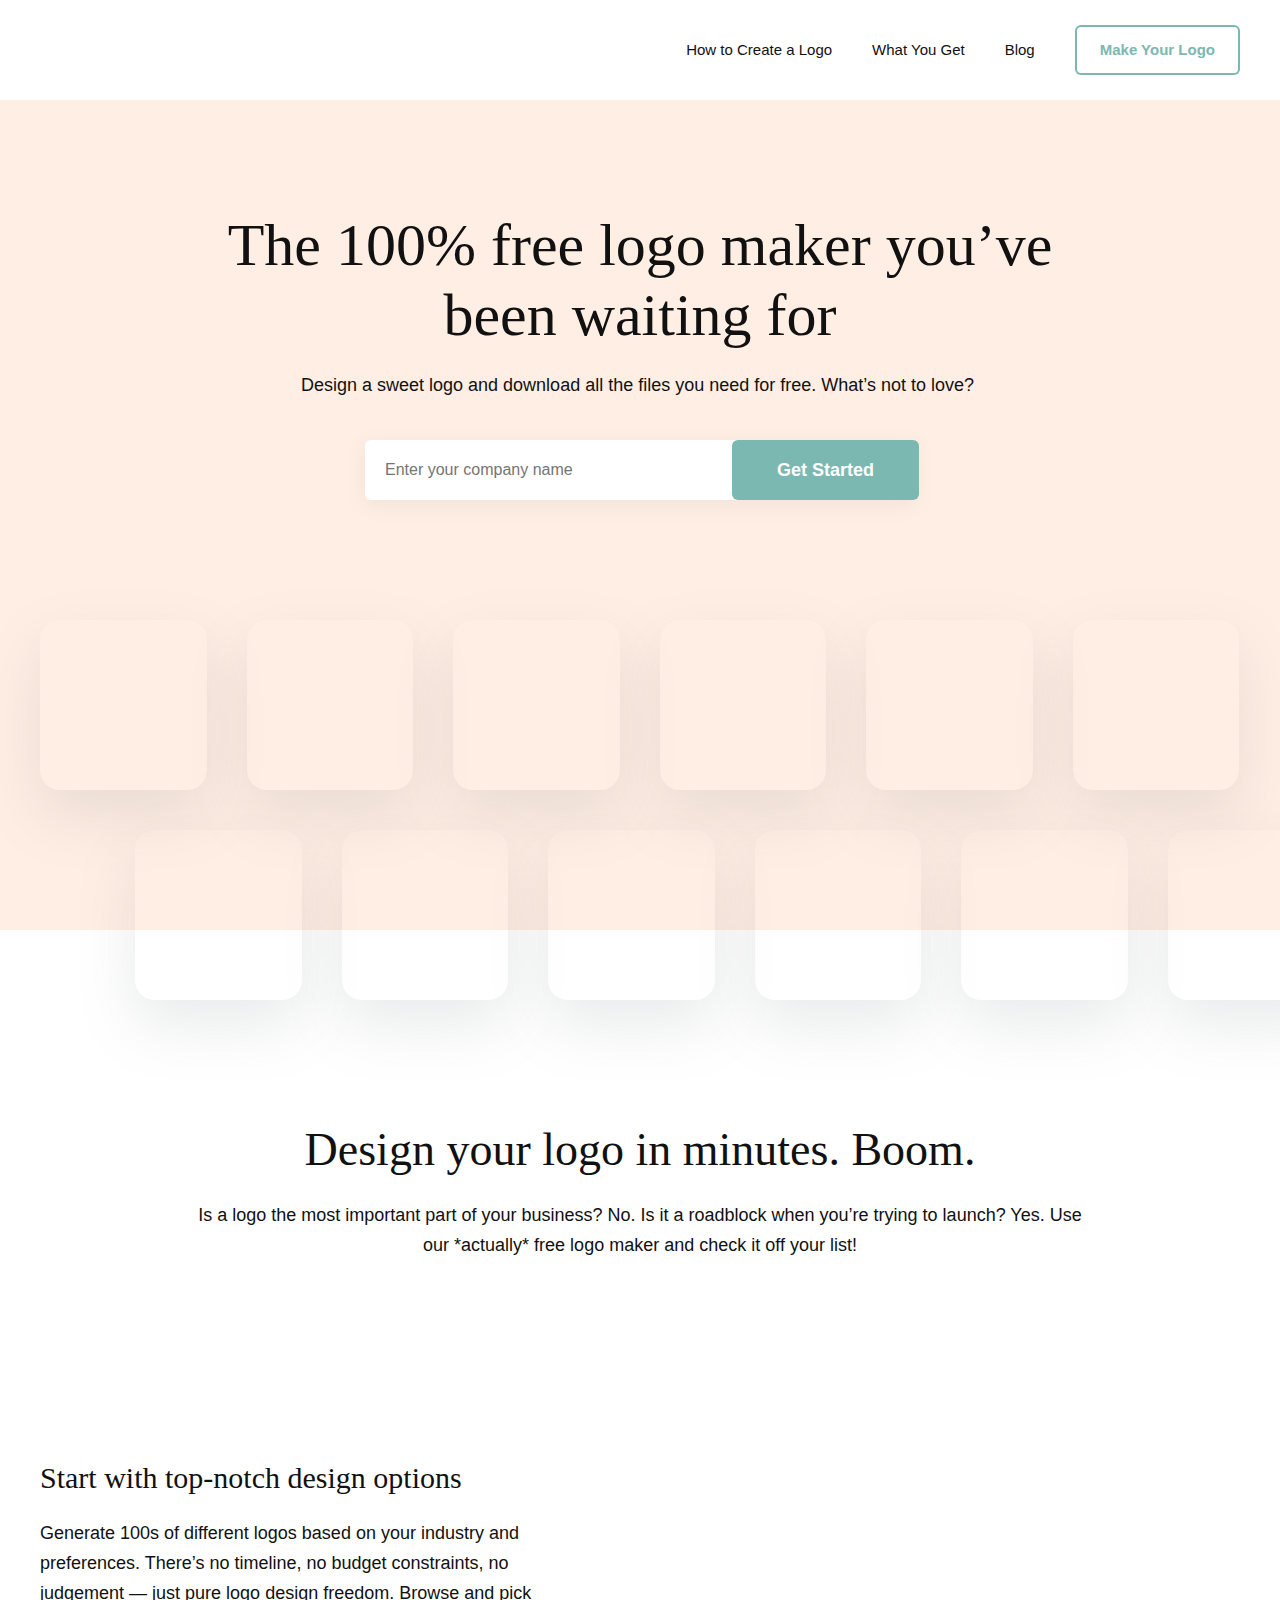
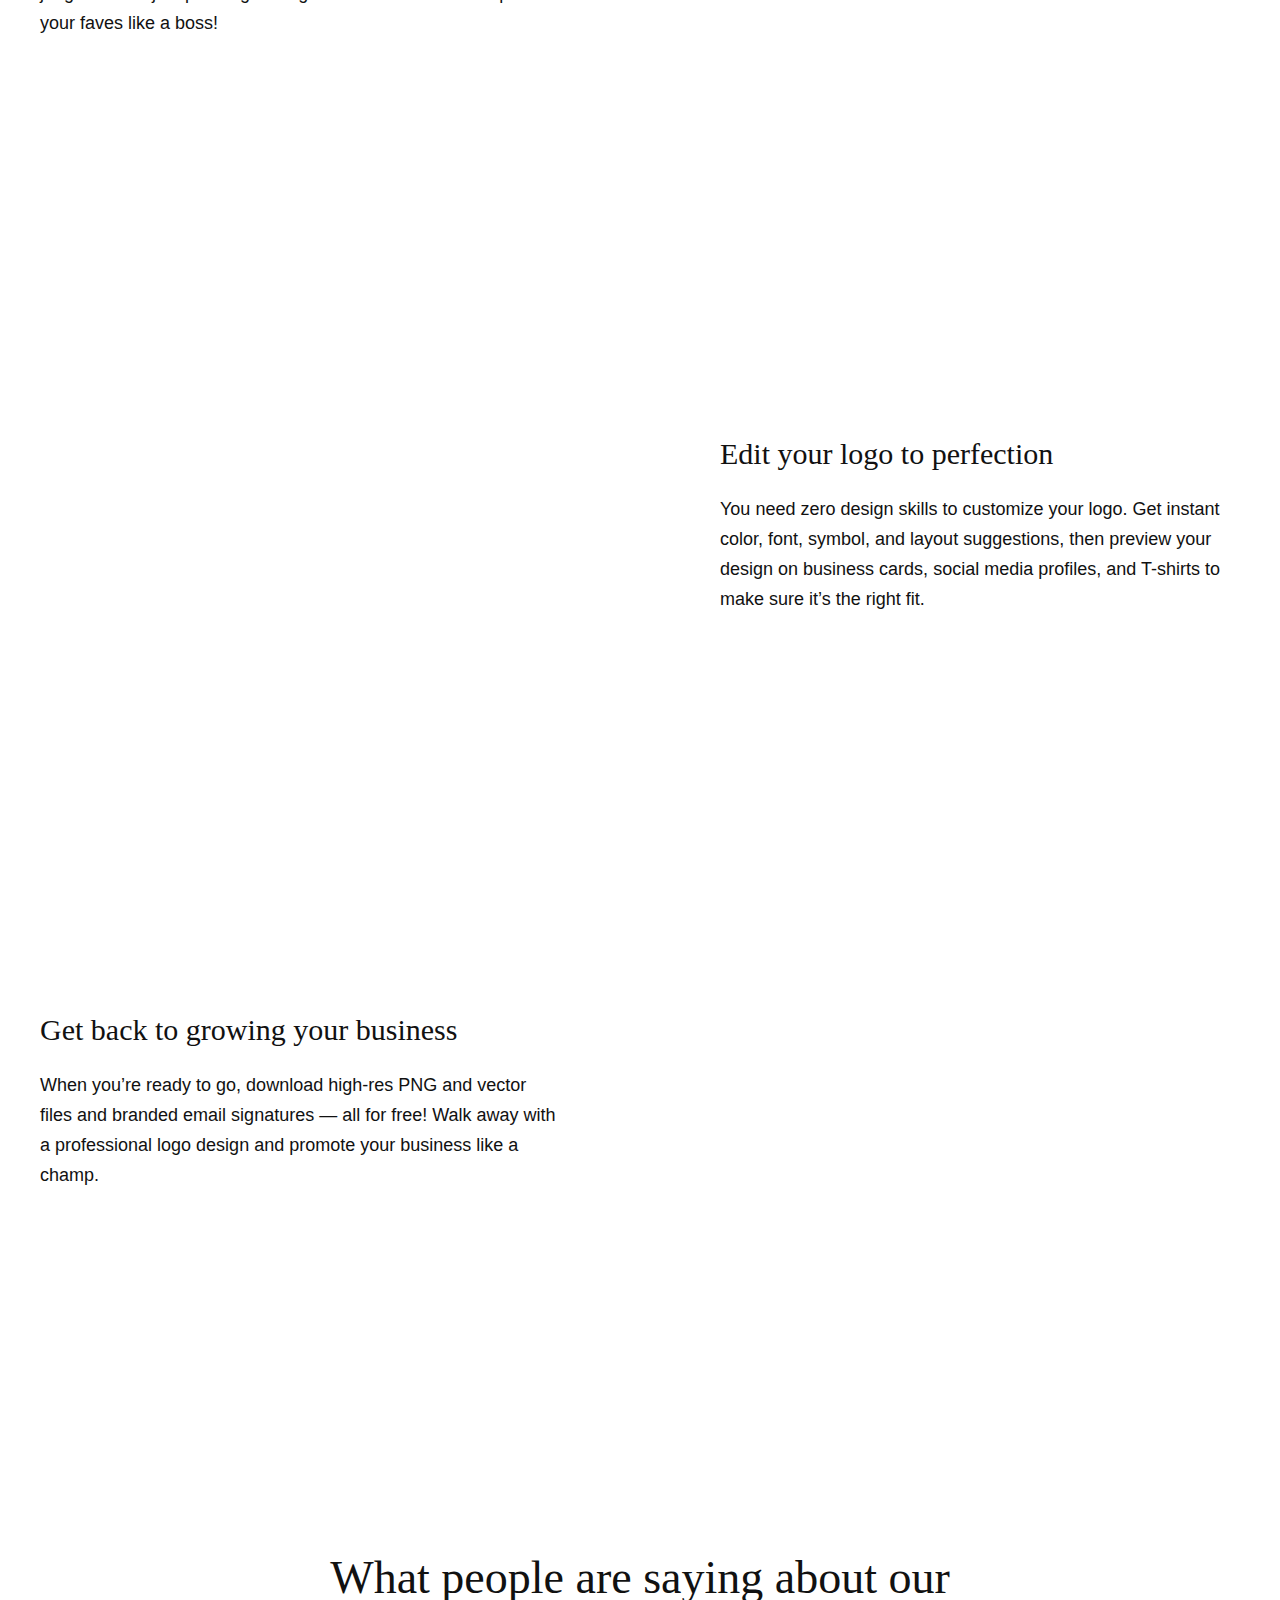
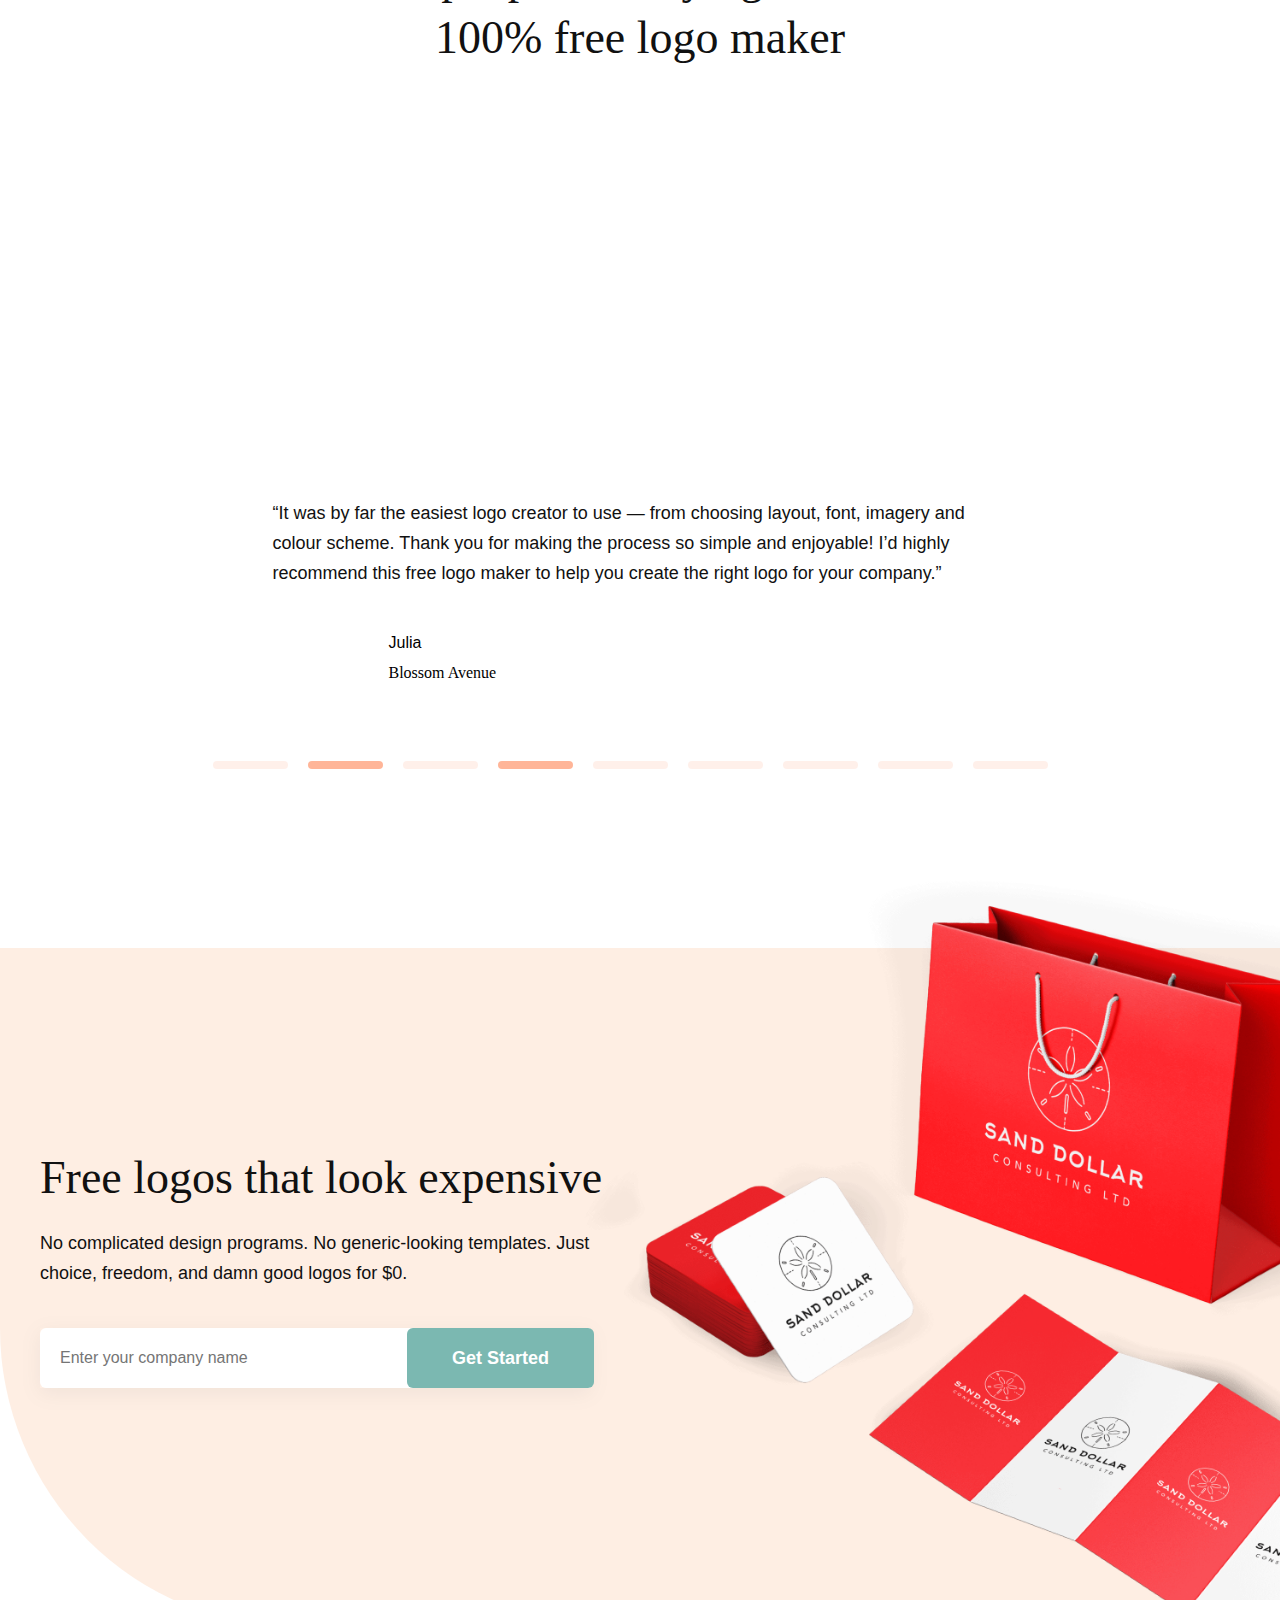
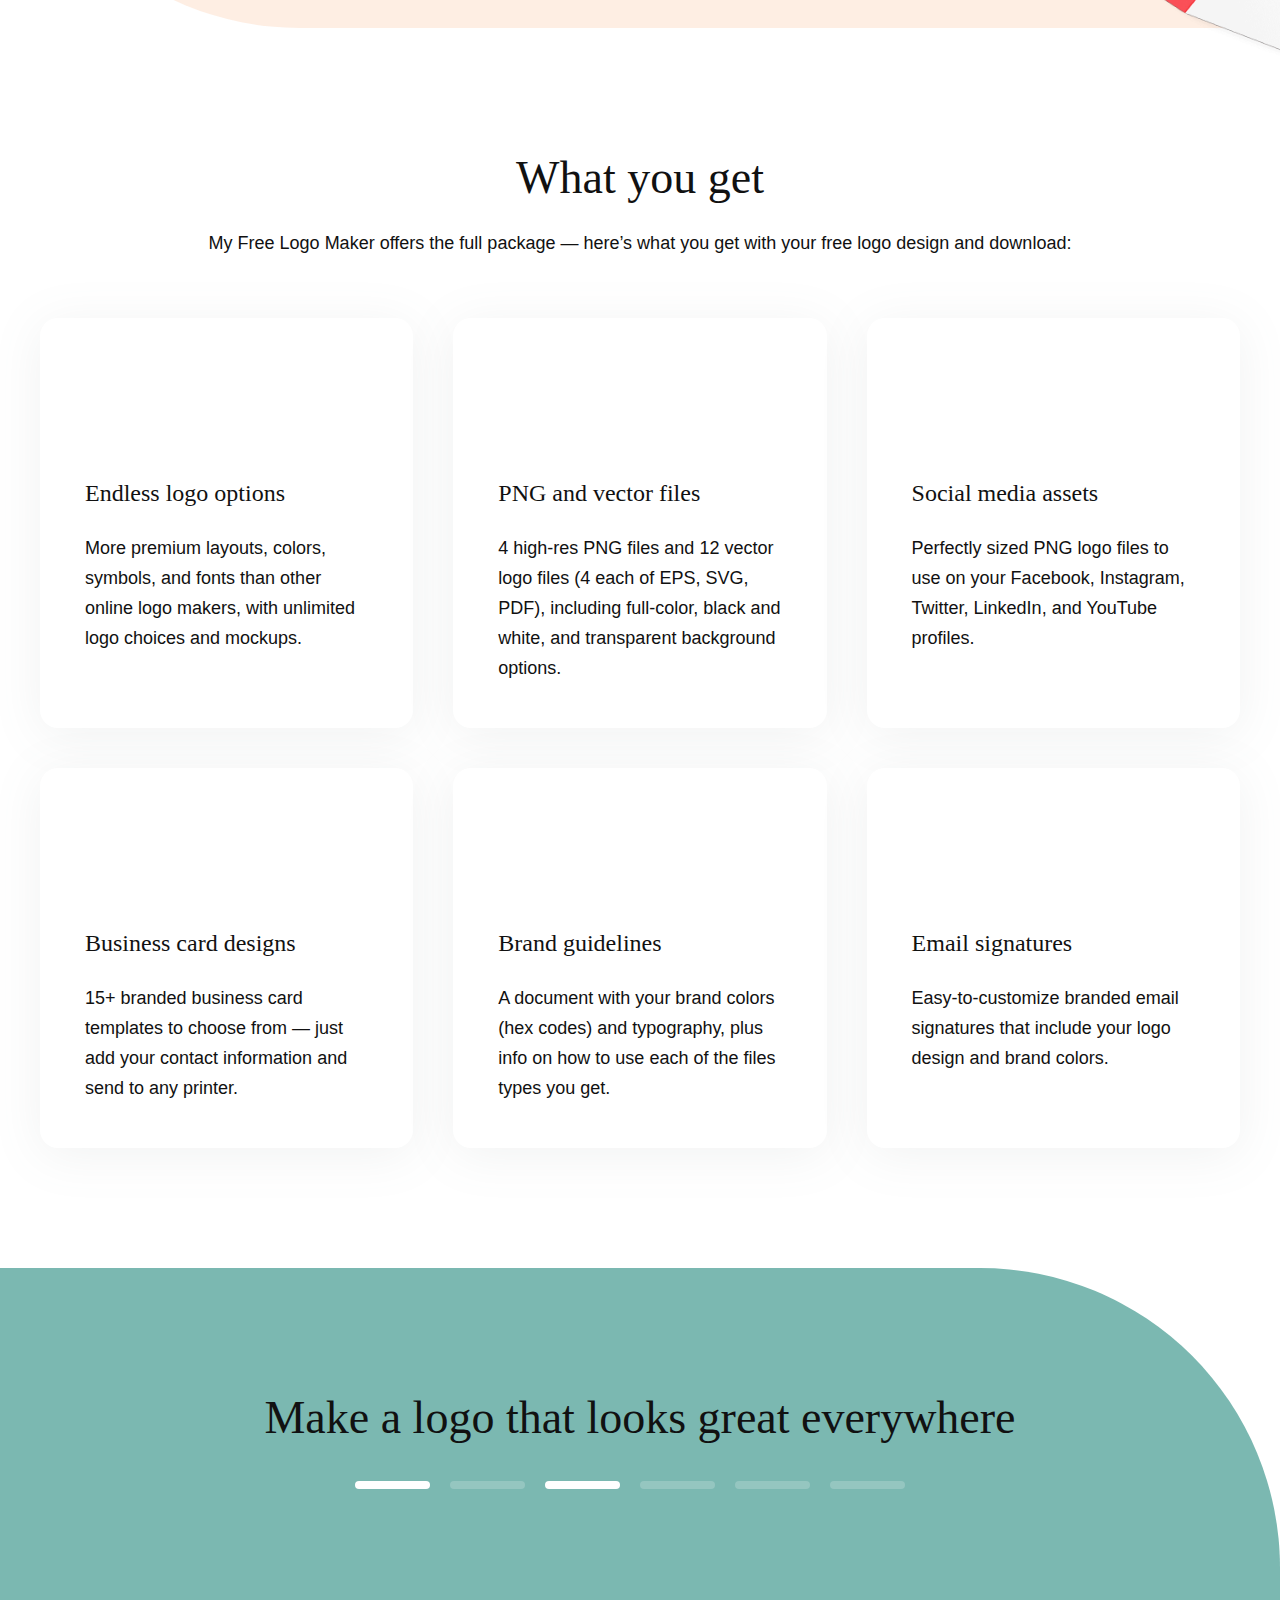
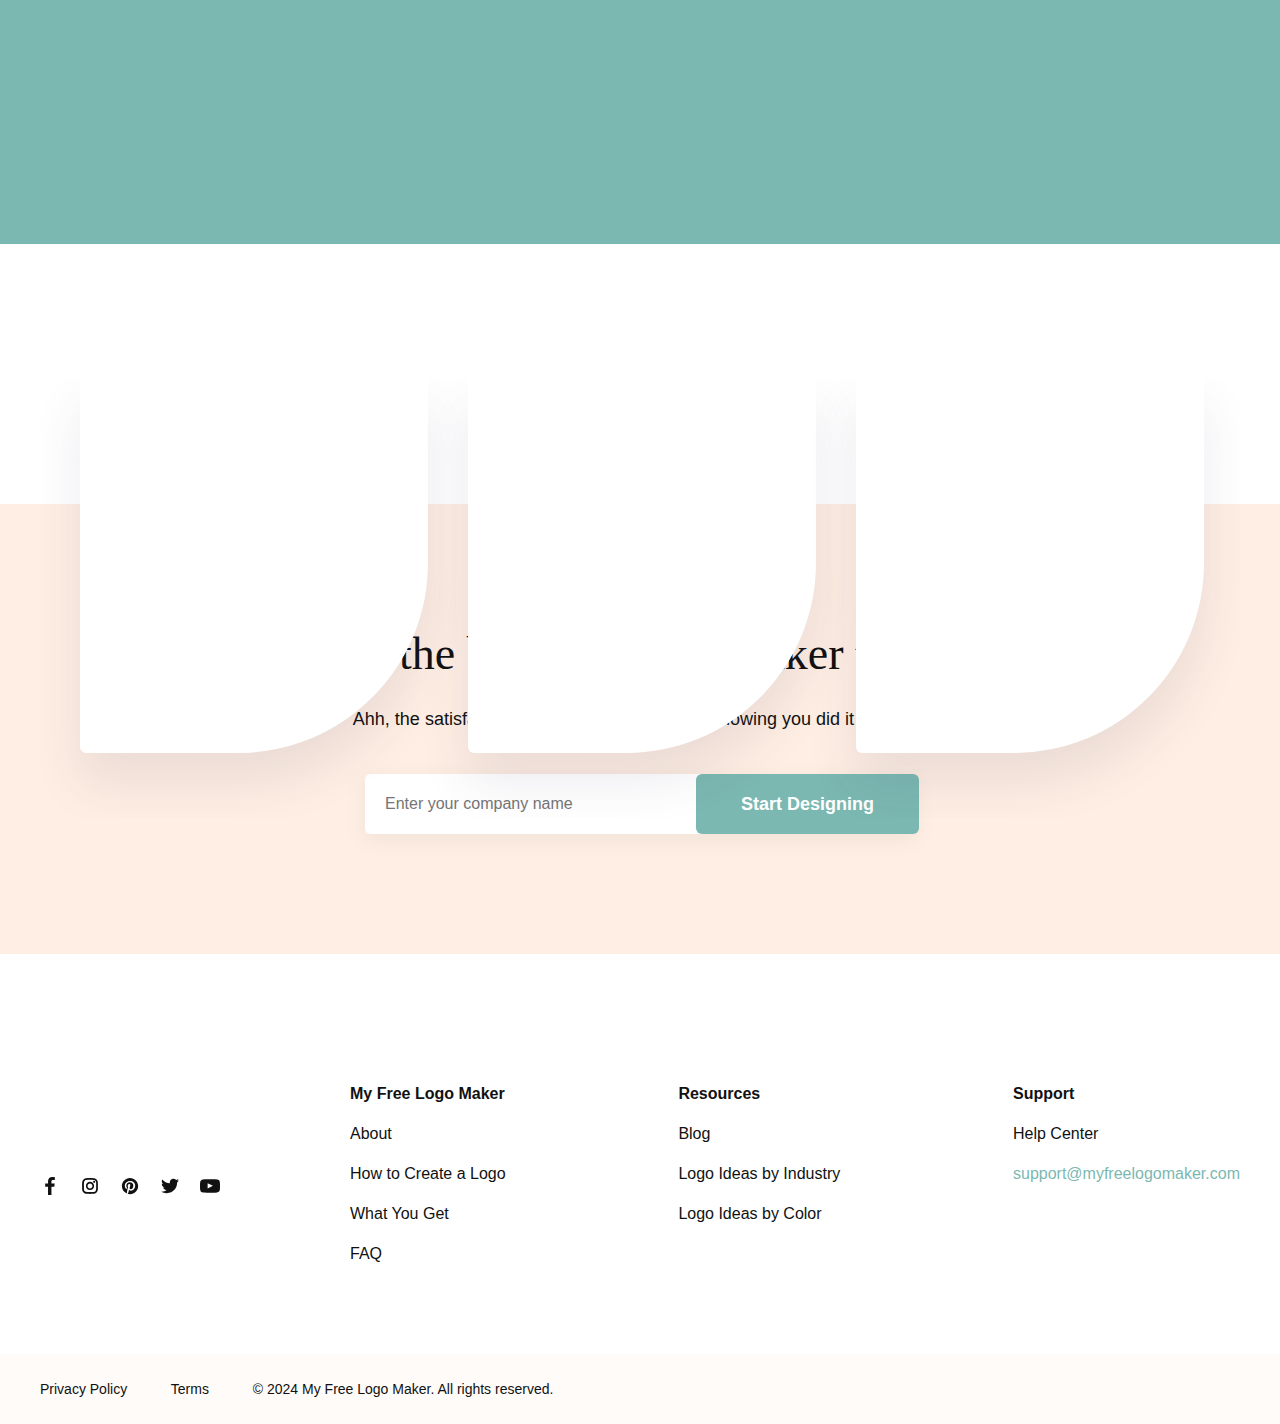
<file: image/My Free Logo Maker - Get a Free Logo Design and Download.html>
<!DOCTYPE html>
<!-- saved from url=(0028)https://myfreelogomaker.com/ -->
<html lang="en"><head><meta http-equiv="Content-Type" content="text/html; charset=UTF-8">
	
	<meta name="viewport" content="width=device-width, initial-scale=1.0">
	<link href="https://myfreelogomaker.com/wp-content/themes/looka/img/favicon.ico" rel="shortcut icon">

	<!-- Global site tag (gtag.js) - Google Analytics -->
	<script async="" src="./My Free Logo Maker - Get a Free Logo Design and Download_files/js"></script>
	<script>
		window.dataLayer = window.dataLayer || [];
		function gtag(){dataLayer.push(arguments);}
		gtag('js', new Date());

		gtag('config', 'G-YZPN1BTDQY');
	</script>
	<!-- End Google Analytics -->
	
	<!-- This site is optimized with the Yoast SEO plugin v15.1 - https://yoast.com/wordpress/plugins/seo/ -->
	<link type="text/css" media="all" href="./My Free Logo Maker - Get a Free Logo Design and Download_files/breeze_fff7ba502b1ee00be25a29e53637d035.css" rel="stylesheet"><link type="text/css" media="all" href="./My Free Logo Maker - Get a Free Logo Design and Download_files/breeze_e962b94483c06e3e5193928ad7d1a9cb.css" rel="stylesheet"><link type="text/css" media="all" href="./My Free Logo Maker - Get a Free Logo Design and Download_files/breeze_2a8716b1574583bf431d9c17cf39064f.css" rel="stylesheet"><link type="text/css" media="all" href="./My Free Logo Maker - Get a Free Logo Design and Download_files/breeze_88e451cc66a801ecc8e0b7eb0cab75b6.css" rel="stylesheet"><link type="text/css" media="all" href="./My Free Logo Maker - Get a Free Logo Design and Download_files/breeze_c998c1a66cd7fa79992e900a1aa1e265.css" rel="stylesheet"><link type="text/css" media="all" href="./My Free Logo Maker - Get a Free Logo Design and Download_files/breeze_e611e05db34b30c17a8f10b19a527821.css" rel="stylesheet"><link type="text/css" media="all" href="./My Free Logo Maker - Get a Free Logo Design and Download_files/breeze_64a14433c1fd2f024ef3d38667ae8fef.css" rel="stylesheet"><title>My Free Logo Maker - Get a Free Logo Design and Download</title>
	<meta name="description" content="Try this 100% free logo maker and get a sweet logo for your business! Generate and edit designs, then download high-res files for $0.">
	<meta name="robots" content="index, follow, max-snippet:-1, max-image-preview:large, max-video-preview:-1">
	<link rel="canonical" href="https://myfreelogomaker.com/">
	<meta property="og:locale" content="en_US">
	<meta property="og:type" content="website">
	<meta property="og:title" content="My Free Logo Maker - Get a Free Logo Design and Download">
	<meta property="og:description" content="Try this 100% free logo maker and get a sweet logo for your business! Generate and edit designs, then download high-res files for $0.">
	<meta property="og:url" content="https://myfreelogomaker.com/">
	<meta property="og:site_name" content="My Free Logo Maker">
	<meta property="article:modified_time" content="2021-10-27T15:26:16+00:00">
	<meta property="og:image" content="https://myfreelogomaker.com/wp-content/uploads/2020/12/mflm-share-image-1.png">
	<meta property="og:image:width" content="1200">
	<meta property="og:image:height" content="497">
	<meta name="twitter:card" content="summary_large_image">
	<script type="application/ld+json" class="yoast-schema-graph">{"@context":"https://schema.org","@graph":[{"@type":"WebSite","@id":"https://myfreelogomaker.com/#website","url":"https://myfreelogomaker.com/","name":"My Free Logo Maker","description":"","potentialAction":[{"@type":"SearchAction","target":"https://myfreelogomaker.com/?s={search_term_string}","query-input":"required name=search_term_string"}],"inLanguage":"en-US"},{"@type":"WebPage","@id":"https://myfreelogomaker.com/#webpage","url":"https://myfreelogomaker.com/","name":"My Free Logo Maker - Get a Free Logo Design and Download","isPartOf":{"@id":"https://myfreelogomaker.com/#website"},"datePublished":"2020-10-14T15:34:18+00:00","dateModified":"2021-10-27T15:26:16+00:00","description":"Try this 100% free logo maker and get a sweet logo for your business! Generate and edit designs, then download high-res files for $0.","inLanguage":"en-US","potentialAction":[{"@type":"ReadAction","target":["https://myfreelogomaker.com/"]}]}]}</script>
	<!-- / Yoast SEO plugin. -->









</head>
<body>

<input id="toggle-nav" type="checkbox" class="b-hidden" autocomplete="off">
<input id="toggle-modal" type="checkbox" class="b-hidden" autocomplete="off">


<div class="b-page" data-scroll="up">

	<header class="b-page-head">
		<div class="HEADER">
			<div class="b-frame">
				<div class="inset">
					<a class="logo" href="https://myfreelogomaker.com/"></a>
					<nav>
						<ul>
							<li><a href="https://myfreelogomaker.com/how-to-create-a-logo/">How to Create a Logo</a></li>
							<li><a href="https://myfreelogomaker.com/what-you-get/">What You Get</a></li>
							<li><a href="https://myfreelogomaker.com/blog/">Blog</a></li>
							<li><a href="https://myfreelogomaker.com/onboarding" class="b-button alt-outline alt-small">Make Your Logo</a></li>
						</ul>
					</nav>
					<label for="toggle-nav" class="nav-trigger"></label>
				</div>
			</div>
		</div>
	</header>



	<main class="b-page-body">



<section class="PFA b-head-offset" style="background:#FFEEE3;">
	<div class="b-frame">
		<div class="b-frame-head">
			<h1>The 100% free logo maker you’ve been waiting for</h1>
<p><span style="font-weight: 400;">Design a sweet logo and download all the files you need for free. What’s not to love?&nbsp;</span></p>
			<div class="get-started">
				<form class="inline-form" action="https://myfreelogomaker.com/onboarding">
					<input type="text" name="company_name" placeholder="Enter your company name">
					<input type="submit" name="submit" value="Get Started" class="b-button">
				</form>
			</div>
		</div>
	</div>
		<div class="logo-band b-hidden-900">
		<div class="b-columns">
					<div class="b-column" data-width="1/6">
				<div class="logo" style="background-image: url(https://myfreelogomaker.com/wp-content/uploads/2020/11/gourmade.png)"></div>
			</div>
					<div class="b-column" data-width="1/6">
				<div class="logo" style="background-image: url(https://myfreelogomaker.com/wp-content/uploads/2020/11/teemvideo.png)"></div>
			</div>
					<div class="b-column" data-width="1/6">
				<div class="logo" style="background-image: url(https://myfreelogomaker.com/wp-content/uploads/2020/11/Brant-Construction-padded-logo.png)"></div>
			</div>
					<div class="b-column" data-width="1/6">
				<div class="logo" style="background-image: url(https://myfreelogomaker.com/wp-content/uploads/2020/12/simpli.jpg)"></div>
			</div>
					<div class="b-column" data-width="1/6">
				<div class="logo" style="background-image: url(https://myfreelogomaker.com/wp-content/uploads/2020/11/Jackpot-padded-logo.png)"></div>
			</div>
					<div class="b-column" data-width="1/6">
				<div class="logo" style="background-image: url(https://myfreelogomaker.com/wp-content/uploads/2020/11/Johanna-Johnson-padded-logo.png)"></div>
			</div>
				</div>
	</div>
	</section>

	<div class="logo-band b-show-mobile">
		<div class="b-columns">
					<div class="b-column" data-width="1/6">
				<div class="logo" style="background-image: url(https://myfreelogomaker.com/wp-content/uploads/2020/11/gourmade.png)"></div>
			</div>
					<div class="b-column" data-width="1/6">
				<div class="logo" style="background-image: url(https://myfreelogomaker.com/wp-content/uploads/2020/11/teemvideo.png)"></div>
			</div>
					<div class="b-column" data-width="1/6">
				<div class="logo" style="background-image: url(https://myfreelogomaker.com/wp-content/uploads/2020/11/Brant-Construction-padded-logo.png)"></div>
			</div>
					<div class="b-column" data-width="1/6">
				<div class="logo" style="background-image: url(https://myfreelogomaker.com/wp-content/uploads/2020/12/simpli.jpg)"></div>
			</div>
					<div class="b-column" data-width="1/6">
				<div class="logo" style="background-image: url(https://myfreelogomaker.com/wp-content/uploads/2020/11/Jackpot-padded-logo.png)"></div>
			</div>
					<div class="b-column" data-width="1/6">
				<div class="logo" style="background-image: url(https://myfreelogomaker.com/wp-content/uploads/2020/11/Johanna-Johnson-padded-logo.png)"></div>
			</div>
				</div>
	</div>

	<div class="logo-band alt-offset">
		<div class="b-columns">
					<div class="b-column" data-width="1/6">
				<div class="logo" style="background-image: url(https://myfreelogomaker.com/wp-content/uploads/2020/11/Marigold-padded-logo.png)"></div>
			</div>
					<div class="b-column" data-width="1/6">
				<div class="logo" style="background-image: url(https://myfreelogomaker.com/wp-content/uploads/2020/12/katala.jpg)"></div>
			</div>
					<div class="b-column" data-width="1/6">
				<div class="logo" style="background-image: url(https://myfreelogomaker.com/wp-content/uploads/2020/12/Sand-dollar.jpg)"></div>
			</div>
					<div class="b-column" data-width="1/6">
				<div class="logo" style="background-image: url(https://myfreelogomaker.com/wp-content/uploads/2020/11/explore-travel.png)"></div>
			</div>
					<div class="b-column" data-width="1/6">
				<div class="logo" style="background-image: url(https://myfreelogomaker.com/wp-content/uploads/2020/12/farmpack.jpg)"></div>
			</div>
					<div class="b-column" data-width="1/6">
				<div class="logo" style="background-image: url(https://myfreelogomaker.com/wp-content/uploads/2020/11/la-blanco.png)"></div>
			</div>
				</div>
	</div>



<section class="HOW-IT-WORKS">
	<div class="b-frame">
		<div class="b-frame-head">
			<h2>Design your logo in minutes. Boom.</h2>
<p><span style="font-weight: 400;">Is a logo the most important part of your business? No. Is it a roadblock when you’re trying to launch? Yes. Use our *actually* free logo maker and check it off your list!<br>
</span></p>
		</div>
				<div class="b-columns alt-super-loose alt-middle">
						<div class="b-column" data-width="1/2">
				<div class="image" style="background-image:url(https://myfreelogomaker.com/wp-content/uploads/2020/12/img-home-1.jpg);"></div>
			</div>
			<div class="b-column" data-width="1/2">
				<h4>Start with top-notch design options</h4>
<p>Generate 100s of different logos based on your industry and preferences. There’s no timeline, no budget constraints, no judgement — just pure logo design freedom. Browse and pick your faves like a boss!</p>
			</div>
						<div class="b-column" data-width="1/2">
				<div class="image" style="background-image:url(https://myfreelogomaker.com/wp-content/uploads/2020/12/img-home-2.jpg);"></div>
			</div>
			<div class="b-column" data-width="1/2">
				<h4>Edit your logo to perfection</h4>
<p>You need zero design skills to customize your logo. Get instant color, font, symbol, and layout suggestions, then preview your design on business cards, social media profiles, and T-shirts to make sure it’s the right fit.</p>
			</div>
						<div class="b-column" data-width="1/2">
				<div class="image" style="background-image:url(https://myfreelogomaker.com/wp-content/uploads/2020/12/img-home-3.jpg);"></div>
			</div>
			<div class="b-column" data-width="1/2">
				<h4>Get back to growing your business</h4>
<p>When you’re ready to go, download high-res PNG and vector files and branded email signatures — all for free! Walk away with a professional logo design and promote your business like a champ.</p>
			</div>
					</div>
			</div>
</section>

<section class="BLACK-LOGOS">
	</section>

<section class="TESTIMONIALS">
	<div class="b-frame">
		<div class="b-frame-head">
            <h2>What people are saying about our<br>
100% free logo maker</h2>
        </div>
        		<div class="container flickity-enabled is-draggable" tabindex="0">
            			
            			
            			
                    <div class="flickity-viewport" style="height: 310px; touch-action: pan-y;"><div class="flickity-slider" style="left: 0px; transform: translateX(-100%);"><div class="testimonial" style="position: absolute; left: 0%;" aria-hidden="true">
				<div class="quote-icon">
					<svg width="106px" height="117px" viewBox="0 0 106 117" version="1.1" xmlns:xlink="http://www.w3.org/1999/xlink" xmlns="http://www.w3.org/2000/svg">
					<g id="Group-43" transform="translate(0.25 0.25)">
						<path d="M5.999 0L99.001 0Q99.1483 0 99.2953 0.00722606Q99.4424 0.0144521 99.589 0.0288868Q99.7356 0.0433215 99.8812 0.0649301Q100.027 0.0865387 100.171 0.115269Q100.316 0.143999 100.459 0.179782Q100.601 0.215565 100.742 0.258315Q100.883 0.301064 101.022 0.350677Q101.161 0.40029 101.297 0.456647Q101.433 0.513003 101.566 0.575968Q101.699 0.638933 101.829 0.708354Q101.959 0.777776 102.085 0.853486Q102.211 0.929196 102.334 1.01101Q102.456 1.09283 102.575 1.18056Q102.693 1.26828 102.807 1.36171Q102.921 1.45514 103.03 1.55403Q103.139 1.65293 103.243 1.75707Q103.347 1.8612 103.446 1.97032Q103.545 2.07944 103.638 2.19327Q103.732 2.30711 103.819 2.4254Q103.907 2.54369 103.989 2.66613Q104.071 2.78858 104.146 2.9149Q104.222 3.04121 104.292 3.17109Q104.361 3.30097 104.424 3.4341Q104.487 3.56722 104.543 3.70328Q104.6 3.83934 104.649 3.978Q104.699 4.11666 104.742 4.25758Q104.784 4.39851 104.82 4.54136Q104.856 4.68422 104.885 4.82865Q104.913 4.97309 104.935 5.11876Q104.957 5.26444 104.971 5.411Q104.986 5.55755 104.993 5.70464Q105 5.85173 105 5.999L105 110.001Q105 110.148 104.993 110.295Q104.986 110.442 104.971 110.589Q104.957 110.736 104.935 110.881Q104.913 111.027 104.885 111.171Q104.856 111.316 104.82 111.459Q104.784 111.601 104.742 111.742Q104.699 111.883 104.649 112.022Q104.6 112.161 104.543 112.297Q104.487 112.433 104.424 112.566Q104.361 112.699 104.292 112.829Q104.222 112.959 104.146 113.085Q104.071 113.211 103.989 113.334Q103.907 113.456 103.819 113.575Q103.732 113.693 103.638 113.807Q103.545 113.921 103.446 114.03Q103.347 114.139 103.243 114.243Q103.139 114.347 103.03 114.446Q102.921 114.545 102.807 114.638Q102.693 114.732 102.575 114.819Q102.456 114.907 102.334 114.989Q102.211 115.071 102.085 115.146Q101.959 115.222 101.829 115.292Q101.699 115.361 101.566 115.424Q101.433 115.487 101.297 115.543Q101.161 115.6 101.022 115.649Q100.883 115.699 100.742 115.742Q100.601 115.784 100.459 115.82Q100.316 115.856 100.171 115.885Q100.027 115.913 99.8812 115.935Q99.7356 115.957 99.589 115.971Q99.4424 115.986 99.2954 115.993Q99.1483 116 99.001 116L52.499 116Q51.2102 116 49.923 115.937Q48.6358 115.874 47.3532 115.747Q46.0706 115.621 44.7958 115.432Q43.521 115.243 42.257 114.991Q40.9929 114.74 39.7428 114.427Q38.4926 114.114 37.2593 113.739Q36.0261 113.365 34.8126 112.931Q33.5992 112.497 32.4085 112.004Q31.2178 111.511 30.0528 110.96Q28.8877 110.408 27.7511 109.801Q26.6145 109.193 25.5091 108.531Q24.4037 107.868 23.3321 107.152Q22.2605 106.436 21.2254 105.669Q20.1902 104.901 19.194 104.083Q18.1977 103.266 17.2428 102.4Q16.2879 101.535 15.3766 100.623Q14.4653 99.7121 13.5998 98.7572Q12.7343 97.8022 11.9167 96.806Q11.0991 95.8098 10.3314 94.7746Q9.56368 93.7394 8.84768 92.6679Q8.13167 91.5963 7.4691 90.4909Q6.80654 89.3855 6.19901 88.2489Q5.59149 87.1122 5.04047 85.9472Q4.48944 84.7822 3.99625 83.5915Q3.50305 82.4008 3.06888 81.1874Q2.6347 79.9739 2.26059 78.7407Q1.88648 77.5074 1.57333 76.2572Q1.26018 75.0071 1.00875 73.743Q0.757325 72.479 0.568222 71.2042Q0.379119 69.9294 0.252797 68.6468Q0.126475 67.3642 0.0632373 66.077Q0 64.7898 0 63.501L0 5.999Q0 5.85173 0.00722606 5.70464Q0.0144521 5.55755 0.0288868 5.411Q0.0433215 5.26444 0.0649301 5.11876Q0.0865387 4.97309 0.115269 4.82865Q0.143999 4.68422 0.179782 4.54136Q0.215565 4.39851 0.258315 4.25758Q0.301064 4.11666 0.350677 3.978Q0.40029 3.83934 0.456647 3.70328Q0.513003 3.56722 0.575968 3.4341Q0.638933 3.30097 0.708354 3.17109Q0.777776 3.04121 0.853486 2.9149Q0.929196 2.78858 1.01101 2.66613Q1.09283 2.54369 1.18056 2.4254Q1.26828 2.30711 1.36171 2.19327Q1.45514 2.07944 1.55403 1.97032Q1.65293 1.8612 1.75707 1.75707Q1.8612 1.65293 1.97032 1.55403Q2.07944 1.45514 2.19327 1.36171Q2.30711 1.26829 2.4254 1.18056Q2.54369 1.09283 2.66613 1.01101Q2.78858 0.929196 2.9149 0.853486Q3.04121 0.777776 3.17109 0.708354Q3.30097 0.638933 3.4341 0.575968Q3.56722 0.513003 3.70328 0.456647Q3.83934 0.40029 3.978 0.350677Q4.11666 0.301064 4.25758 0.258315Q4.39851 0.215565 4.54136 0.179782Q4.68422 0.143999 4.82865 0.115269Q4.97309 0.0865387 5.11876 0.0649301Q5.26444 0.0433215 5.411 0.0288868Q5.55755 0.0144521 5.70464 0.00722606Q5.85173 0 5.999 0Z" transform="matrix(1 -2.1456883E-07 -2.1456883E-07 -1 1.7515511E-05 116)" id="Rectangle-Copy-12" fill="#FFB598" fill-rule="evenodd" stroke="none"></path>
						<g id="quote" transform="matrix(-1 0 0 1 72 42)">
						<path d="M17.2066 12.8918C15.194 5.42227 10.229 0 5.40286 0C5.01522 0 4.62796 0.0350157 4.25066 0.104251C4.03671 0.143246 3.8496 0.273759 3.73381 0.463163C3.61839 0.65376 3.5858 0.885341 3.64447 1.1018L4.63792 4.78959C4.73378 5.14572 5.06468 5.38645 5.40861 5.37014L5.4876 5.36855C7.27743 5.36855 10.5484 8.1523 12.216 14.3393C12.2819 14.5848 12.3444 14.8359 12.4046 15.0977C10.5327 14.1364 8.29965 13.914 6.27746 14.4985C1.71545 15.8231 -0.957032 20.7516 0.318244 25.4851C1.35196 29.3205 4.7518 32 8.58607 32C9.3671 32 10.147 31.8882 10.9043 31.6681C13.9126 30.7955 16.1745 28.2036 17.2734 24.3713C18.2653 20.9139 18.2404 16.73 17.2066 12.8918Z" transform="translate(21 0.5)" id="Path" fill="#FFFFFF" fill-rule="evenodd" stroke="none"></path>
						<path d="M5.40146 0C5.01459 0 4.62696 0.0342208 4.25006 0.103458C4.0365 0.141658 3.84901 0.27297 3.7336 0.462378C3.61819 0.65298 3.5856 0.884567 3.64388 1.10103L4.63769 4.78892C4.73355 5.14505 5.0583 5.38579 5.40836 5.36948L5.48658 5.36789C7.27637 5.36789 10.5477 8.15171 12.2152 14.3389C12.2815 14.586 12.344 14.8371 12.4038 15.0973C10.5312 14.136 8.29894 13.9135 6.2768 14.4981C1.71568 15.8227 -0.957502 20.7513 0.318508 25.4849C1.3522 29.3204 4.75195 32 8.58612 32C9.36714 32 10.147 31.8882 10.9046 31.6681C13.9125 30.7955 16.1743 28.2035 17.2736 24.3712C18.2651 20.9137 18.2405 16.7292 17.2065 12.8905C15.1928 5.4216 10.2287 0 5.40146 0Z" transform="translate(0 0.5)" id="Path" fill="#FFFFFF" fill-rule="evenodd" stroke="none"></path>
						</g>
					</g>
					</svg>
				</div>
				<div class="image" style="background-image:url(https://myfreelogomaker.com/wp-content/uploads/2020/11/testimonial.png);"></div>
				<div class="content">
					<p><span style="font-weight: 400;">It was by far the easiest logo creator to use — from choosing layout, font, imagery and colour scheme. Thank you for making the process so simple and enjoyable! I’d highly recommend this free logo maker to help you create the right logo for your company.</span></p>
					<div class="author">
						<div class="logo" style="background-image:url(https://myfreelogomaker.com/wp-content/uploads/2020/11/t-logo.svg);"></div>
						<div class="name">Julia</div>
						<div class="company">Blossom Avenue</div>
						<div class="industry"></div>
					</div>
				</div>
            </div><div class="testimonial is-selected" style="position: absolute; left: 100%;">
				<div class="quote-icon">
					<svg width="106px" height="117px" viewBox="0 0 106 117" version="1.1" xmlns:xlink="http://www.w3.org/1999/xlink" xmlns="http://www.w3.org/2000/svg">
					<g id="Group-43" transform="translate(0.25 0.25)">
						<path d="M5.999 0L99.001 0Q99.1483 0 99.2953 0.00722606Q99.4424 0.0144521 99.589 0.0288868Q99.7356 0.0433215 99.8812 0.0649301Q100.027 0.0865387 100.171 0.115269Q100.316 0.143999 100.459 0.179782Q100.601 0.215565 100.742 0.258315Q100.883 0.301064 101.022 0.350677Q101.161 0.40029 101.297 0.456647Q101.433 0.513003 101.566 0.575968Q101.699 0.638933 101.829 0.708354Q101.959 0.777776 102.085 0.853486Q102.211 0.929196 102.334 1.01101Q102.456 1.09283 102.575 1.18056Q102.693 1.26828 102.807 1.36171Q102.921 1.45514 103.03 1.55403Q103.139 1.65293 103.243 1.75707Q103.347 1.8612 103.446 1.97032Q103.545 2.07944 103.638 2.19327Q103.732 2.30711 103.819 2.4254Q103.907 2.54369 103.989 2.66613Q104.071 2.78858 104.146 2.9149Q104.222 3.04121 104.292 3.17109Q104.361 3.30097 104.424 3.4341Q104.487 3.56722 104.543 3.70328Q104.6 3.83934 104.649 3.978Q104.699 4.11666 104.742 4.25758Q104.784 4.39851 104.82 4.54136Q104.856 4.68422 104.885 4.82865Q104.913 4.97309 104.935 5.11876Q104.957 5.26444 104.971 5.411Q104.986 5.55755 104.993 5.70464Q105 5.85173 105 5.999L105 110.001Q105 110.148 104.993 110.295Q104.986 110.442 104.971 110.589Q104.957 110.736 104.935 110.881Q104.913 111.027 104.885 111.171Q104.856 111.316 104.82 111.459Q104.784 111.601 104.742 111.742Q104.699 111.883 104.649 112.022Q104.6 112.161 104.543 112.297Q104.487 112.433 104.424 112.566Q104.361 112.699 104.292 112.829Q104.222 112.959 104.146 113.085Q104.071 113.211 103.989 113.334Q103.907 113.456 103.819 113.575Q103.732 113.693 103.638 113.807Q103.545 113.921 103.446 114.03Q103.347 114.139 103.243 114.243Q103.139 114.347 103.03 114.446Q102.921 114.545 102.807 114.638Q102.693 114.732 102.575 114.819Q102.456 114.907 102.334 114.989Q102.211 115.071 102.085 115.146Q101.959 115.222 101.829 115.292Q101.699 115.361 101.566 115.424Q101.433 115.487 101.297 115.543Q101.161 115.6 101.022 115.649Q100.883 115.699 100.742 115.742Q100.601 115.784 100.459 115.82Q100.316 115.856 100.171 115.885Q100.027 115.913 99.8812 115.935Q99.7356 115.957 99.589 115.971Q99.4424 115.986 99.2954 115.993Q99.1483 116 99.001 116L52.499 116Q51.2102 116 49.923 115.937Q48.6358 115.874 47.3532 115.747Q46.0706 115.621 44.7958 115.432Q43.521 115.243 42.257 114.991Q40.9929 114.74 39.7428 114.427Q38.4926 114.114 37.2593 113.739Q36.0261 113.365 34.8126 112.931Q33.5992 112.497 32.4085 112.004Q31.2178 111.511 30.0528 110.96Q28.8877 110.408 27.7511 109.801Q26.6145 109.193 25.5091 108.531Q24.4037 107.868 23.3321 107.152Q22.2605 106.436 21.2254 105.669Q20.1902 104.901 19.194 104.083Q18.1977 103.266 17.2428 102.4Q16.2879 101.535 15.3766 100.623Q14.4653 99.7121 13.5998 98.7572Q12.7343 97.8022 11.9167 96.806Q11.0991 95.8098 10.3314 94.7746Q9.56368 93.7394 8.84768 92.6679Q8.13167 91.5963 7.4691 90.4909Q6.80654 89.3855 6.19901 88.2489Q5.59149 87.1122 5.04047 85.9472Q4.48944 84.7822 3.99625 83.5915Q3.50305 82.4008 3.06888 81.1874Q2.6347 79.9739 2.26059 78.7407Q1.88648 77.5074 1.57333 76.2572Q1.26018 75.0071 1.00875 73.743Q0.757325 72.479 0.568222 71.2042Q0.379119 69.9294 0.252797 68.6468Q0.126475 67.3642 0.0632373 66.077Q0 64.7898 0 63.501L0 5.999Q0 5.85173 0.00722606 5.70464Q0.0144521 5.55755 0.0288868 5.411Q0.0433215 5.26444 0.0649301 5.11876Q0.0865387 4.97309 0.115269 4.82865Q0.143999 4.68422 0.179782 4.54136Q0.215565 4.39851 0.258315 4.25758Q0.301064 4.11666 0.350677 3.978Q0.40029 3.83934 0.456647 3.70328Q0.513003 3.56722 0.575968 3.4341Q0.638933 3.30097 0.708354 3.17109Q0.777776 3.04121 0.853486 2.9149Q0.929196 2.78858 1.01101 2.66613Q1.09283 2.54369 1.18056 2.4254Q1.26828 2.30711 1.36171 2.19327Q1.45514 2.07944 1.55403 1.97032Q1.65293 1.8612 1.75707 1.75707Q1.8612 1.65293 1.97032 1.55403Q2.07944 1.45514 2.19327 1.36171Q2.30711 1.26829 2.4254 1.18056Q2.54369 1.09283 2.66613 1.01101Q2.78858 0.929196 2.9149 0.853486Q3.04121 0.777776 3.17109 0.708354Q3.30097 0.638933 3.4341 0.575968Q3.56722 0.513003 3.70328 0.456647Q3.83934 0.40029 3.978 0.350677Q4.11666 0.301064 4.25758 0.258315Q4.39851 0.215565 4.54136 0.179782Q4.68422 0.143999 4.82865 0.115269Q4.97309 0.0865387 5.11876 0.0649301Q5.26444 0.0433215 5.411 0.0288868Q5.55755 0.0144521 5.70464 0.00722606Q5.85173 0 5.999 0Z" transform="matrix(1 -2.1456883E-07 -2.1456883E-07 -1 1.7515511E-05 116)" id="Rectangle-Copy-12" fill="#FFB598" fill-rule="evenodd" stroke="none"></path>
						<g id="quote" transform="matrix(-1 0 0 1 72 42)">
						<path d="M17.2066 12.8918C15.194 5.42227 10.229 0 5.40286 0C5.01522 0 4.62796 0.0350157 4.25066 0.104251C4.03671 0.143246 3.8496 0.273759 3.73381 0.463163C3.61839 0.65376 3.5858 0.885341 3.64447 1.1018L4.63792 4.78959C4.73378 5.14572 5.06468 5.38645 5.40861 5.37014L5.4876 5.36855C7.27743 5.36855 10.5484 8.1523 12.216 14.3393C12.2819 14.5848 12.3444 14.8359 12.4046 15.0977C10.5327 14.1364 8.29965 13.914 6.27746 14.4985C1.71545 15.8231 -0.957032 20.7516 0.318244 25.4851C1.35196 29.3205 4.7518 32 8.58607 32C9.3671 32 10.147 31.8882 10.9043 31.6681C13.9126 30.7955 16.1745 28.2036 17.2734 24.3713C18.2653 20.9139 18.2404 16.73 17.2066 12.8918Z" transform="translate(21 0.5)" id="Path" fill="#FFFFFF" fill-rule="evenodd" stroke="none"></path>
						<path d="M5.40146 0C5.01459 0 4.62696 0.0342208 4.25006 0.103458C4.0365 0.141658 3.84901 0.27297 3.7336 0.462378C3.61819 0.65298 3.5856 0.884567 3.64388 1.10103L4.63769 4.78892C4.73355 5.14505 5.0583 5.38579 5.40836 5.36948L5.48658 5.36789C7.27637 5.36789 10.5477 8.15171 12.2152 14.3389C12.2815 14.586 12.344 14.8371 12.4038 15.0973C10.5312 14.136 8.29894 13.9135 6.2768 14.4981C1.71568 15.8227 -0.957502 20.7513 0.318508 25.4849C1.3522 29.3204 4.75195 32 8.58612 32C9.36714 32 10.147 31.8882 10.9046 31.6681C13.9125 30.7955 16.1743 28.2035 17.2736 24.3712C18.2651 20.9137 18.2405 16.7292 17.2065 12.8905C15.1928 5.4216 10.2287 0 5.40146 0Z" transform="translate(0 0.5)" id="Path" fill="#FFFFFF" fill-rule="evenodd" stroke="none"></path>
						</g>
					</g>
					</svg>
				</div>
				<div class="image" style="background-image:url(https://myfreelogomaker.com/wp-content/uploads/2020/11/testimonial.png);"></div>
				<div class="content">
					<p><span style="font-weight: 400;">The options are amazing (colors, fonts, graphics, etc). We found exactly what we were looking for, designed our logo in a matter of minutes, and were able to begin using it immediately on our website, social media, and product labels. Super pleased!</span></p>
					<div class="author">
						<div class="logo" style="background-image:url(https://myfreelogomaker.com/wp-content/uploads/2020/11/t-logo.svg);"></div>
						<div class="name">Jovan</div>
						<div class="company">K&amp;J Hair and Skin</div>
						<div class="industry"></div>
					</div>
				</div>
            </div><div class="testimonial" style="position: absolute; left: 200%;" aria-hidden="true">
				<div class="quote-icon">
					<svg width="106px" height="117px" viewBox="0 0 106 117" version="1.1" xmlns:xlink="http://www.w3.org/1999/xlink" xmlns="http://www.w3.org/2000/svg">
					<g id="Group-43" transform="translate(0.25 0.25)">
						<path d="M5.999 0L99.001 0Q99.1483 0 99.2953 0.00722606Q99.4424 0.0144521 99.589 0.0288868Q99.7356 0.0433215 99.8812 0.0649301Q100.027 0.0865387 100.171 0.115269Q100.316 0.143999 100.459 0.179782Q100.601 0.215565 100.742 0.258315Q100.883 0.301064 101.022 0.350677Q101.161 0.40029 101.297 0.456647Q101.433 0.513003 101.566 0.575968Q101.699 0.638933 101.829 0.708354Q101.959 0.777776 102.085 0.853486Q102.211 0.929196 102.334 1.01101Q102.456 1.09283 102.575 1.18056Q102.693 1.26828 102.807 1.36171Q102.921 1.45514 103.03 1.55403Q103.139 1.65293 103.243 1.75707Q103.347 1.8612 103.446 1.97032Q103.545 2.07944 103.638 2.19327Q103.732 2.30711 103.819 2.4254Q103.907 2.54369 103.989 2.66613Q104.071 2.78858 104.146 2.9149Q104.222 3.04121 104.292 3.17109Q104.361 3.30097 104.424 3.4341Q104.487 3.56722 104.543 3.70328Q104.6 3.83934 104.649 3.978Q104.699 4.11666 104.742 4.25758Q104.784 4.39851 104.82 4.54136Q104.856 4.68422 104.885 4.82865Q104.913 4.97309 104.935 5.11876Q104.957 5.26444 104.971 5.411Q104.986 5.55755 104.993 5.70464Q105 5.85173 105 5.999L105 110.001Q105 110.148 104.993 110.295Q104.986 110.442 104.971 110.589Q104.957 110.736 104.935 110.881Q104.913 111.027 104.885 111.171Q104.856 111.316 104.82 111.459Q104.784 111.601 104.742 111.742Q104.699 111.883 104.649 112.022Q104.6 112.161 104.543 112.297Q104.487 112.433 104.424 112.566Q104.361 112.699 104.292 112.829Q104.222 112.959 104.146 113.085Q104.071 113.211 103.989 113.334Q103.907 113.456 103.819 113.575Q103.732 113.693 103.638 113.807Q103.545 113.921 103.446 114.03Q103.347 114.139 103.243 114.243Q103.139 114.347 103.03 114.446Q102.921 114.545 102.807 114.638Q102.693 114.732 102.575 114.819Q102.456 114.907 102.334 114.989Q102.211 115.071 102.085 115.146Q101.959 115.222 101.829 115.292Q101.699 115.361 101.566 115.424Q101.433 115.487 101.297 115.543Q101.161 115.6 101.022 115.649Q100.883 115.699 100.742 115.742Q100.601 115.784 100.459 115.82Q100.316 115.856 100.171 115.885Q100.027 115.913 99.8812 115.935Q99.7356 115.957 99.589 115.971Q99.4424 115.986 99.2954 115.993Q99.1483 116 99.001 116L52.499 116Q51.2102 116 49.923 115.937Q48.6358 115.874 47.3532 115.747Q46.0706 115.621 44.7958 115.432Q43.521 115.243 42.257 114.991Q40.9929 114.74 39.7428 114.427Q38.4926 114.114 37.2593 113.739Q36.0261 113.365 34.8126 112.931Q33.5992 112.497 32.4085 112.004Q31.2178 111.511 30.0528 110.96Q28.8877 110.408 27.7511 109.801Q26.6145 109.193 25.5091 108.531Q24.4037 107.868 23.3321 107.152Q22.2605 106.436 21.2254 105.669Q20.1902 104.901 19.194 104.083Q18.1977 103.266 17.2428 102.4Q16.2879 101.535 15.3766 100.623Q14.4653 99.7121 13.5998 98.7572Q12.7343 97.8022 11.9167 96.806Q11.0991 95.8098 10.3314 94.7746Q9.56368 93.7394 8.84768 92.6679Q8.13167 91.5963 7.4691 90.4909Q6.80654 89.3855 6.19901 88.2489Q5.59149 87.1122 5.04047 85.9472Q4.48944 84.7822 3.99625 83.5915Q3.50305 82.4008 3.06888 81.1874Q2.6347 79.9739 2.26059 78.7407Q1.88648 77.5074 1.57333 76.2572Q1.26018 75.0071 1.00875 73.743Q0.757325 72.479 0.568222 71.2042Q0.379119 69.9294 0.252797 68.6468Q0.126475 67.3642 0.0632373 66.077Q0 64.7898 0 63.501L0 5.999Q0 5.85173 0.00722606 5.70464Q0.0144521 5.55755 0.0288868 5.411Q0.0433215 5.26444 0.0649301 5.11876Q0.0865387 4.97309 0.115269 4.82865Q0.143999 4.68422 0.179782 4.54136Q0.215565 4.39851 0.258315 4.25758Q0.301064 4.11666 0.350677 3.978Q0.40029 3.83934 0.456647 3.70328Q0.513003 3.56722 0.575968 3.4341Q0.638933 3.30097 0.708354 3.17109Q0.777776 3.04121 0.853486 2.9149Q0.929196 2.78858 1.01101 2.66613Q1.09283 2.54369 1.18056 2.4254Q1.26828 2.30711 1.36171 2.19327Q1.45514 2.07944 1.55403 1.97032Q1.65293 1.8612 1.75707 1.75707Q1.8612 1.65293 1.97032 1.55403Q2.07944 1.45514 2.19327 1.36171Q2.30711 1.26829 2.4254 1.18056Q2.54369 1.09283 2.66613 1.01101Q2.78858 0.929196 2.9149 0.853486Q3.04121 0.777776 3.17109 0.708354Q3.30097 0.638933 3.4341 0.575968Q3.56722 0.513003 3.70328 0.456647Q3.83934 0.40029 3.978 0.350677Q4.11666 0.301064 4.25758 0.258315Q4.39851 0.215565 4.54136 0.179782Q4.68422 0.143999 4.82865 0.115269Q4.97309 0.0865387 5.11876 0.0649301Q5.26444 0.0433215 5.411 0.0288868Q5.55755 0.0144521 5.70464 0.00722606Q5.85173 0 5.999 0Z" transform="matrix(1 -2.1456883E-07 -2.1456883E-07 -1 1.7515511E-05 116)" id="Rectangle-Copy-12" fill="#FFB598" fill-rule="evenodd" stroke="none"></path>
						<g id="quote" transform="matrix(-1 0 0 1 72 42)">
						<path d="M17.2066 12.8918C15.194 5.42227 10.229 0 5.40286 0C5.01522 0 4.62796 0.0350157 4.25066 0.104251C4.03671 0.143246 3.8496 0.273759 3.73381 0.463163C3.61839 0.65376 3.5858 0.885341 3.64447 1.1018L4.63792 4.78959C4.73378 5.14572 5.06468 5.38645 5.40861 5.37014L5.4876 5.36855C7.27743 5.36855 10.5484 8.1523 12.216 14.3393C12.2819 14.5848 12.3444 14.8359 12.4046 15.0977C10.5327 14.1364 8.29965 13.914 6.27746 14.4985C1.71545 15.8231 -0.957032 20.7516 0.318244 25.4851C1.35196 29.3205 4.7518 32 8.58607 32C9.3671 32 10.147 31.8882 10.9043 31.6681C13.9126 30.7955 16.1745 28.2036 17.2734 24.3713C18.2653 20.9139 18.2404 16.73 17.2066 12.8918Z" transform="translate(21 0.5)" id="Path" fill="#FFFFFF" fill-rule="evenodd" stroke="none"></path>
						<path d="M5.40146 0C5.01459 0 4.62696 0.0342208 4.25006 0.103458C4.0365 0.141658 3.84901 0.27297 3.7336 0.462378C3.61819 0.65298 3.5856 0.884567 3.64388 1.10103L4.63769 4.78892C4.73355 5.14505 5.0583 5.38579 5.40836 5.36948L5.48658 5.36789C7.27637 5.36789 10.5477 8.15171 12.2152 14.3389C12.2815 14.586 12.344 14.8371 12.4038 15.0973C10.5312 14.136 8.29894 13.9135 6.2768 14.4981C1.71568 15.8227 -0.957502 20.7513 0.318508 25.4849C1.3522 29.3204 4.75195 32 8.58612 32C9.36714 32 10.147 31.8882 10.9046 31.6681C13.9125 30.7955 16.1743 28.2035 17.2736 24.3712C18.2651 20.9137 18.2405 16.7292 17.2065 12.8905C15.1928 5.4216 10.2287 0 5.40146 0Z" transform="translate(0 0.5)" id="Path" fill="#FFFFFF" fill-rule="evenodd" stroke="none"></path>
						</g>
					</g>
					</svg>
				</div>
				<div class="image" style="background-image:url(https://myfreelogomaker.com/wp-content/uploads/2020/11/testimonial.png);"></div>
				<div class="content">
					<p><span style="font-weight: 400;">This is such a great resource for a smaller company or personal brand. So easy to use, so many options and no price barrier. For those of us who want to be as hands-on as possible, this was such a fun and stress-free part of building my brand. I’ve recommended this logo maker to everyone I know!</span></p>
					<div class="author">
						<div class="logo" style="background-image:url(https://myfreelogomaker.com/wp-content/uploads/2020/11/t-logo.svg);"></div>
						<div class="name">Mackenzie</div>
						<div class="company">Life at 23K</div>
						<div class="industry"></div>
					</div>
				</div>
            </div></div></div><ol class="flickity-page-dots"><li class="dot" aria-label="Page dot 1"></li><li class="dot is-selected" aria-label="Page dot 2" aria-current="step"></li><li class="dot" aria-label="Page dot 3"></li></ol></div>
        		<div class="navigation">
		<div class="button"></div><div class="button is-selected"></div><div class="button"></div></div>
	</div>
</section>

<section class="IMAGE-CTA alt-sand-dollar">
	<div class="b-frame">
		<div class="b-columns">
			<div class="b-column" data-width="1/2">
				<h2>Free logos that look expensive</h2>
<p>No complicated design programs. No generic-looking templates. Just choice, freedom, and damn good logos for $0.</p>
				<form class="inline-form" action="https://myfreelogomaker.com/onboarding">
					<input type="text" name="company_name" placeholder="Enter your company name">
					<input type="submit" name="submit" value="Get Started" class="b-button">
				</form>
			</div>
			<div class="img b-hidden-900">
				<img src="./My Free Logo Maker - Get a Free Logo Design and Download_files/cta-img-cut.png">
			</div>
			<div class="img b-show-mobile">
				<img src="./My Free Logo Maker - Get a Free Logo Design and Download_files/cta-sand-dollar-1.png">
			</div>
		</div>
	</div>
</section>

<section class="BRAND-LAUNCH">
	<div class="b-frame">
		<div class="b-frame-head">
			<h2>What you get</h2>
<p>My Free Logo Maker offers the full package — here’s what you get with your free logo design and download:</p>
		</div>
				<div class="b-columns">
						<div class="b-column" data-width="1/3">
				<div class="item">
					<div class="content">
						<div class="logo" style="background-image:url(https://myfreelogomaker.com/wp-content/uploads/2020/11/icon-logo-design-1.svg)"></div>
						<div class="description">
							<h4>Endless logo options</h4>
<p>More premium layouts, colors, symbols, and fonts than other online logo makers, with unlimited logo choices and mockups.</p>
						</div>
					</div>
				</div>
			</div>
						<div class="b-column" data-width="1/3">
				<div class="item">
					<div class="content">
						<div class="logo" style="background-image:url(https://myfreelogomaker.com/wp-content/uploads/2020/11/icon-logo-design-files.svg)"></div>
						<div class="description">
							<h4>PNG and vector files</h4>
<p>4 high-res PNG files and 12 vector logo files (4 each of EPS, SVG, PDF), including full-color, black and white, and transparent background options.</p>
						</div>
					</div>
				</div>
			</div>
						<div class="b-column" data-width="1/3">
				<div class="item">
					<div class="content">
						<div class="logo" style="background-image:url(https://myfreelogomaker.com/wp-content/uploads/2020/11/icon-social-media-kit.svg)"></div>
						<div class="description">
							<h4>Social media assets</h4>
<p><span style="font-weight: 400;">Perfectly sized PNG logo files to use on your Facebook, Instagram, Twitter, LinkedIn, and YouTube profiles. </span></p>
						</div>
					</div>
				</div>
			</div>
						<div class="b-column" data-width="1/3">
				<div class="item">
					<div class="content">
						<div class="logo" style="background-image:url(https://myfreelogomaker.com/wp-content/uploads/2020/11/icon-business-card-design.svg)"></div>
						<div class="description">
							<h4>Business card designs</h4>
<p><span style="font-weight: 400;">15+ branded business card templates to choose from — just add your contact information and send to any printer.</span></p>
						</div>
					</div>
				</div>
			</div>
						<div class="b-column" data-width="1/3">
				<div class="item">
					<div class="content">
						<div class="logo" style="background-image:url(https://myfreelogomaker.com/wp-content/uploads/2020/11/icon-brand-guidelines.svg)"></div>
						<div class="description">
							<h4>Brand guidelines</h4>
<p><span style="font-weight: 400;">A document with your brand colors (hex codes) and typography, plus info on how to use each of the files types you get.</span></p>
						</div>
					</div>
				</div>
			</div>
						<div class="b-column" data-width="1/3">
				<div class="item">
					<div class="content">
						<div class="logo" style="background-image:url(https://myfreelogomaker.com/wp-content/uploads/2020/11/icon-lifetime-support.svg)"></div>
						<div class="description">
							<h4>Email signatures</h4>
<p><span style="font-weight: 400;">Easy-to-customize branded email signatures that include your logo design and brand colors. </span></p>
						</div>
					</div>
				</div>
			</div>
					</div>
			</div>
</section>

<section class="BRANDING-EXAMPLES alt-home" style="">
	<div class="b-frame">
		<div class="b-frame-head">
			<h2>Make a logo that looks great everywhere</h2>
			<div class="navigation">
				
			<div class="button is-selected"></div><div class="button"></div></div>
		</div>
				<div class="container flickity-enabled is-draggable" tabindex="0">
						
						
						
						
						
						
					<div class="flickity-viewport" style="height: 440px; touch-action: pan-y;"><div class="flickity-slider" style="left: 0px; transform: translateX(0%);"><div class="product-wrapper is-selected" style="position: absolute; left: 0%;">
				<div class="product">
					<div class="image" style="background-image:url(https://myfreelogomaker.com/wp-content/uploads/2020/11/hansom-horses-business-card-small.jpg );"></div>
					<div class="content">
						<p class="location"></p>
						<p class="industry"></p>
					</div>
				</div>
			</div><div class="product-wrapper is-selected" style="position: absolute; left: 37.08%;">
				<div class="product">
					<div class="image" style="background-image:url(https://myfreelogomaker.com/wp-content/uploads/2020/11/komu-lale-tshirt-small.jpg );"></div>
					<div class="content">
						<p class="location"></p>
						<p class="industry"></p>
					</div>
				</div>
			</div><div class="product-wrapper is-selected" style="position: absolute; left: 70.12%;">
				<div class="product">
					<div class="image" style="background-image:url(https://myfreelogomaker.com/wp-content/uploads/2020/11/la-blanco-boutique-cosmetic-packaging-small.jpg );"></div>
					<div class="content">
						<p class="location"></p>
						<p class="industry"></p>
					</div>
				</div>
			</div><div class="product-wrapper" style="position: absolute; left: 103.15%;" aria-hidden="true">
				<div class="product">
					<div class="image" style="background-image:url(https://myfreelogomaker.com/wp-content/uploads/2020/11/Staghead-hat-small.jpg );"></div>
					<div class="content">
						<p class="location"></p>
						<p class="industry"></p>
					</div>
				</div>
			</div><div class="product-wrapper" style="position: absolute; left: 140.23%;" aria-hidden="true">
				<div class="product">
					<div class="image" style="background-image:url(https://myfreelogomaker.com/wp-content/uploads/2020/11/Vessel-yoga-stationary-small.jpg );"></div>
					<div class="content">
						<p class="location"></p>
						<p class="industry"></p>
					</div>
				</div>
			</div><div class="product-wrapper" style="position: absolute; left: 173.27%;" aria-hidden="true">
				<div class="product">
					<div class="image" style="background-image:url(https://myfreelogomaker.com/wp-content/uploads/2020/11/Wood-bully-IG-small.jpg );"></div>
					<div class="content">
						<p class="location"></p>
						<p class="industry"></p>
					</div>
				</div>
			</div></div></div><ol class="flickity-page-dots"><li class="dot is-selected" aria-label="Page dot 1" aria-current="step"></li><li class="dot" aria-label="Page dot 2"></li></ol></div>
			</div>
</section>

<section class="QUOTE-TESTIMONIALS">
	</section>

<section class="IMAGE-CTA alt-la-blanco">
	</section>

<section class="ACTION-CONTACT">
	</section>

<section class="BLOG-PREVIEW">
	<div class="b-frame" style="display: none;">
		<div class="b-frame-head">
			<h2>Learn more about logo design</h2>
		</div>
		<div class="b-columns">
			<div class="b-column" data-width="1/3">
				<div class="post">
					<div class="image" style="background-image: url(https://myfreelogomaker.com/wp-content/themes/looka/img/blog-placeholder.png)"></div>
					<div class="content">
						<div class="category">Category</div>
						<h5 class="title">Choosing the best audio player software for your computer</h5>
						<p>Lorem ipsum dolor sit amet, consectetur adipiscing elit, sed do eiusmod tempor incididunt ut labore et dolore magna.</p>
					</div>
					<a class="link" href="https://myfreelogomaker.com/#"></a>
				</div>
			</div>
			<div class="b-column" data-width="1/3">
				<div class="post">
					<div class="image" style="background-image: url(https://myfreelogomaker.com/wp-content/themes/looka/img/blog-placeholder.png)"></div>
					<div class="content">
						<div class="category">Category</div>
						<h5 class="title">Choosing the best audio player software for your computer</h5>
						<p>Lorem ipsum dolor sit amet, consectetur adipiscing elit, sed do eiusmod tempor incididunt ut labore et dolore magna.</p>
					</div>
					<a class="link" href="https://myfreelogomaker.com/#"></a>
				</div>
			</div>
			<div class="b-column" data-width="1/3">
				<div class="post">
					<div class="image" style="background-image: url(https://myfreelogomaker.com/wp-content/themes/looka/img/blog-placeholder.png)"></div>
					<div class="content">
						<div class="category">Category</div>
						<h5 class="title">Choosing the best audio player software for your computer</h5>
						<p>Lorem ipsum dolor sit amet, consectetur adipiscing elit, sed do eiusmod tempor incididunt ut labore et dolore magna.</p>
					</div>
					<a class="link" href="https://myfreelogomaker.com/#"></a>
				</div>
			</div>
		</div>
	</div>
</section>

<section class="BOTTOM-CTA" style="margin-top: 100px;">
	<div class="b-frame">
		<div class="content">
			<h2>Try the best free logo maker today</h2>
<p><span style="font-weight: 400;">Ahh, the satisfaction (and bragging rights) of knowing you did it yourself.</span></p>
			<form class="inline-form" action="https://myfreelogomaker.com/onboarding">
				<input type="text" name="company_name" placeholder="Enter your company name">
				<input type="submit" name="submit" value="Start Designing" class="b-button">
			</form>
		</div>
	</div>
</section>



	</main>



	<footer class="b-page-foot">
		<div class="FOOTER">
			<div class="sitemap">
				<div class="b-frame">
					<div class="b-columns">
						<div class="b-column" data-width="1/4">
							<a class="logo" href="https://myfreelogomaker.com/"></a>
							<div class="social">
								<a href="https://www.facebook.com/My-free-logo-maker-100501478565334" target="_blank">
									<svg width="20px" height="20px" viewBox="0 0 20 20"><path d="M11.4347806,18.9375 L11.4347806,10.7831703 L14.2724224,10.7831703 L14.6969515,7.60615872 L11.4347806,7.60615872 L11.4347806,5.57681179 C11.4347806,4.65757182 11.6977971,4.0301736 13.0671428,4.0301736 L14.8125,4.0289422 L14.8125,1.18871848 C14.5105417,1.14931369 13.4744354,1.0625 12.2691558,1.0625 C9.75326242,1.0625 8.03152567,2.5444897 8.03152567,5.26403624 L8.03152567,7.60615872 L5.1875,7.60615872 L5.1875,10.7831703 L8.03152567,10.7831703 L8.03152567,18.9375 L11.4347806,18.9375 Z"></path></svg>
								</a>
								<a href="https://www.instagram.com/myfreelogomaker/" target="_blank">
									<svg width="20px" height="20px" viewBox="0 0 20 20"><path d="M14.1611202,4.76849519 C13.5669351,4.76849519 13.0913438,5.24408654 13.0913438,5.83827163 C13.0913438,6.4330649 13.5669351,6.90865625 14.1611202,6.90865625 C14.7565216,6.90865625 15.232113,6.4330649 15.232113,5.83827163 C15.232113,5.24408654 14.6969207,4.76849519 14.1611202,4.76849519 M12.4375577,9.94039904 C12.4375577,11.3075721 11.3671731,12.3773486 10,12.3773486 C8.63282692,12.3773486 7.56244231,11.3075721 7.56244231,9.94039904 C7.56244231,8.57261779 8.63282692,7.50284135 10,7.50284135 C11.3671731,7.50284135 12.4375577,8.57261779 12.4375577,9.94039904 M10,5.83827163 C7.74124519,5.83827163 5.89848077,7.68164423 5.89848077,9.94039904 C5.89848077,12.1991538 7.74124519,14.0419183 10,14.0419183 C12.2587548,14.0419183 14.1015192,12.1991538 14.1015192,9.94039904 C14.1015192,7.68164423 12.2587548,5.83827163 10,5.83827163 M16.1820793,9.94039904 C16.1820793,12.0209591 16.1820793,12.2587548 16.1236947,13.0311346 C16.0640938,13.7445216 15.9448918,14.160512 15.8852909,14.3983077 C15.7666971,14.7553053 15.5885024,14.993101 15.3500986,15.2308966 C15.1123029,15.4686923 14.8751154,15.646887 14.518726,15.7660889 C14.2803221,15.8846827 13.8643317,16.0038846 13.1509447,16.0038846 C12.3189639,16.0628774 12.0805601,16.0628774 10.0602091,16.0628774 C7.97904087,16.0628774 7.74124519,16.0628774 6.96886538,16.0038846 C6.25487019,15.9442837 5.83887981,15.8250817 5.60169231,15.7660889 C5.24469471,15.646887 5.00629087,15.4686923 4.76910337,15.2308966 C4.53130769,14.993101 4.35250481,14.7553053 4.23451923,14.3983077 C4.11470913,14.160512 3.99611538,13.7445216 3.99611538,13.0311346 C3.93651442,12.1991538 3.93651442,11.9613582 3.93651442,9.94039904 C3.93651442,7.85983894 3.93651442,7.6214351 3.99611538,6.84905529 C4.05632452,6.13566827 4.1743101,5.71967788 4.23451923,5.48188221 C4.35250481,5.12488462 4.53130769,4.88708894 4.76910337,4.64929327 C5.00629087,4.41210577 5.24469471,4.23330288 5.60169231,4.11470913 C5.83887981,3.99550721 6.25487019,3.87691346 6.96886538,3.87691346 C7.80023798,3.8173125 8.03864183,3.8173125 10.0602091,3.8173125 C12.0805601,3.8173125 12.3779567,3.8173125 13.1509447,3.87691346 C13.8643317,3.93590625 14.2803221,4.05510817 14.518726,4.11470913 C14.8751154,4.23330288 15.1123029,4.41210577 15.3500986,4.64929327 C15.5885024,4.88708894 15.7666971,5.12488462 15.8852909,5.48188221 C16.0038846,5.71967788 16.1236947,6.13566827 16.1236947,6.84905529 C16.1820793,7.6214351 16.1820793,7.85983894 16.1820793,9.94039904 M17.8472572,6.96825721 L17.8472572,6.78945433 C17.7882644,6.01707452 17.7280553,5.42228125 17.4908678,4.88708894 C17.2524639,4.35250481 17.0146683,3.87691346 16.5390769,3.46092308 C16.1236947,3.04493269 15.706488,2.74753606 15.1123029,2.50974038 C14.518726,2.27194471 13.9829255,2.15274279 13.2105457,2.15274279 C12.3779567,2.09375 12.0805601,2.09375 10,2.09375 C7.9194399,2.09375 7.62204327,2.09375 6.79067067,2.15274279 C6.01707452,2.21234375 5.4234976,2.27194471 4.88769712,2.50974038 C4.35250481,2.74753606 3.87752163,2.98472356 3.46092308,3.46092308 C3.04554087,3.87691346 2.74753606,4.29290385 2.51034856,4.88708894 C2.27194471,5.48188221 2.15395913,6.01707452 2.15395913,6.78945433 C2.09375,7.6214351 2.09375,7.91883173 2.09375,10 C2.09375,12.0799519 2.09375,12.3773486 2.15395913,13.2093293 C2.21295192,13.9823173 2.27194471,14.5771106 2.51034856,15.1116947 C2.74753606,15.646887 2.98533173,16.1224784 3.46092308,16.5390769 C3.87752163,16.9550673 4.29351202,17.2518558 4.88769712,17.4896514 C5.48188221,17.7274471 6.07667548,17.846649 6.79067067,17.846649 C7.62204327,17.90625 7.86044712,17.90625 10,17.90625 C12.1407692,17.90625 12.3779567,17.90625 13.2105457,17.846649 C13.9829255,17.7870481 14.5777187,17.7274471 15.1123029,17.4896514 C15.6474952,17.2518558 16.1236947,17.0140601 16.5390769,16.5390769 C16.9556755,16.1224784 17.2524639,15.706488 17.4908678,15.1116947 C17.7280553,14.5175096 17.8472572,13.9823173 17.8472572,13.2093293 C17.90625,12.3773486 17.90625,11.9017572 17.90625,9.76159615 C17.90625,7.74063702 17.8472572,7.56244231 17.8472572,6.96825721"></path></svg>
								</a>
								<a href="https://www.pinterest.com/myfreelogomaker" target="_blank">
									<svg width="20px" height="20px" viewBox="0 0 32 32" version="1.1" xmlns:xlink="http://www.w3.org/1999/xlink" xmlns="http://www.w3.org/2000/svg">
									<path d="M0 0L32 0L32 32L0 32L0 0Z" id="bounding-box" fill="none" stroke="none"></path>
									<path d="M12.9947 0C5.80749 0 0 5.81818 0 12.9947C0 18.5027 3.42246 23.2086 8.25668 25.1016C8.13904 24.0749 8.04278 22.492 8.29947 21.369C8.53476 20.3529 9.81818 14.9091 9.81818 14.9091C9.81818 14.9091 9.43316 14.1283 9.43316 12.984C9.43316 11.1765 10.4813 9.82888 11.7861 9.82888C12.8984 9.82888 13.4332 10.6631 13.4332 11.6578C13.4332 12.7701 12.7273 14.4385 12.3529 15.9893C12.0428 17.2834 13.0053 18.3422 14.2781 18.3422C16.5882 18.3422 18.3636 15.9037 18.3636 12.3957C18.3636 9.28342 16.1283 7.1123 12.9305 7.1123C9.22995 7.1123 7.05882 9.88235 7.05882 12.7487C7.05882 13.861 7.48663 15.0588 8.02139 15.7112C8.12834 15.8396 8.13904 15.9572 8.10695 16.0856C8.01069 16.492 7.7861 17.3797 7.74332 17.5615C7.68984 17.7968 7.5508 17.8503 7.30481 17.7326C5.70053 16.9626 4.69519 14.5882 4.69519 12.6845C4.69519 8.58824 7.66845 4.82353 13.2834 4.82353C17.7861 4.82353 21.2941 8.03209 21.2941 12.3316C21.2941 16.8128 18.4706 20.4171 14.5561 20.4171C13.2406 20.4171 12 19.7326 11.5829 18.9198C11.5829 18.9198 10.9305 21.4011 10.7701 22.0107C10.4813 23.1444 9.68984 24.5562 9.15508 25.4225C10.3743 25.7968 11.6578 26 13.0053 26C20.1818 26 26 20.1818 26 13.0053C25.9893 5.81818 20.1711 0 12.9947 0Z" transform="translate(3 3)" id="Path" fill="" stroke="none"></path>
									</svg>
								</a>
								<a href="https://twitter.com/myfreelogomaker" target="_blank">
									<svg width="20px" height="20px" viewBox="0 0 20 20"><path d="M18.9375,4.49022713 C18.2799285,4.78171354 17.5744714,4.97547126 16.8313899,5.06470179 C17.5872979,4.61260043 18.1704757,3.89790637 18.4441076,3.04894159 C17.7360852,3.46535074 16.951959,3.76958436 16.1139614,3.93189895 C15.4461287,3.22315358 14.4935479,2.78125 13.4383551,2.78125 C11.4126244,2.78125 9.76997823,4.41374382 9.76997823,6.42525494 C9.76997823,6.71164246 9.80332711,6.98868201 9.86660448,7.25552379 C6.81902985,7.10510661 4.11606032,5.6536233 2.30666978,3.44750464 C1.99113806,3.9871369 1.81071206,4.61260043 1.81071206,5.28140451 C1.81071206,6.54422899 2.45716729,7.66173517 3.44053172,8.31439277 C2.83939677,8.29654666 2.27503109,8.13168263 1.78163868,7.85889215 L1.78163868,7.90563195 C1.78163868,9.67154666 3.04291045,11.1434255 4.72318097,11.4782525 C4.41449005,11.5623841 4.09040734,11.6057247 3.75520833,11.6057247 C3.52091107,11.6057247 3.2891791,11.5827797 3.06514303,11.5394391 C3.53288246,12.988373 4.88736007,14.0421431 6.49238184,14.0727364 C5.23709577,15.0500232 3.65516169,15.6321462 1.93641169,15.6321462 C1.63969216,15.6321462 1.34895833,15.6143001 1.0625,15.5811573 C2.68633396,16.6153816 4.61201803,17.21875 6.68477923,17.21875 C13.428949,17.21875 17.1178483,11.6643619 17.1178483,6.84846261 C17.1178483,6.69124691 17.1144279,6.5331814 17.1084422,6.37766533 C17.8241604,5.8635275 18.447528,5.22021786 18.9375,4.49022713"></path></svg>
								</a>
								<a href="https://www.youtube.com/channel/UCk0xHRLjCmeIMC24vvA8GxQ?view_as=subscriber" target="_blank">
									<svg width="24" height="24" viewBox="0 0 24 24"><path d="m9.15969231 8.74044444 6.39138459 3.09422226-6.39138459 3.2266666zm-5.60953846-4.47733333c-.92307693 0-1.84615385.32888889-2.41384616.98755556-.56861538.59288889-.852 1.44888889-.92307692 2.23822222-.14215385 1.18577778-.21323077 2.43644444-.21323077 3.68800001v1.712c0 1.2506667.07107692 2.4355555.21323077 3.6871111.14215385.7902222.35446154 1.6462222.92307692 2.2382222.63876923.6586667 1.704.9226667 2.62707693.9875556 1.91723076.1982222 6.17723076.1982222 8.23661538.1982222 2.1304615 0 5.0418462 0 8.4489231-.2631111.9230769 0 1.8461538-.3297778 2.4156923-.9884445.5676923-.5928888.852-1.4488888.9230769-2.2382222.1412308-1.1857778.2123077-2.4364444.2123077-3.688v-1.7111111c0-1.25155554-.0710769-2.43644443-.2123077-3.6871111-.1430769-.79111111-.3553846-1.64622222-.9230769-2.23911111-.5695385-.65866667-1.4926154-.92177778-2.4156923-.98755556-3.4070769-.19733333-6.3184616-.19733333-8.4489231-.19733333-2.12953846.06577778-5.112.06577778-8.44984615.26311111z"></path>
									</svg>
								</a>
							</div>
						</div>
						<div class="b-column" data-width="3/4">
							<nav>
								<ul>
									<li><b>My Free Logo Maker</b></li>
									<li><a href="https://myfreelogomaker.com/about-us/">About</a></li>
									<li><a href="https://myfreelogomaker.com/how-to-create-a-logo/">How to Create a Logo</a></li>
									<li><a href="https://myfreelogomaker.com/what-you-get/">What You Get</a></li>
									<li><a href="https://myfreelogomaker.com/faq/">FAQ</a></li>
								</ul>
								<ul>
									<li><b>Resources</b></li>
									<li><a href="https://myfreelogomaker.com/blog/">Blog</a></li>
									<li><a href="https://myfreelogomaker.com/logo-ideas-by-industry/">Logo Ideas by Industry</a></li>
									<li><a href="https://myfreelogomaker.com/logo-ideas-by-color/">Logo Ideas by Color</a></li>
								</ul>
								<ul>
									<li><b>Support</b></li>
									<li><a href="https://myfreelogomaker.helpscoutdocs.com/">Help Center</a></li>
									<li><a class="email" href="mailto:support@myfreelogomaker.com" target="_blank">support@myfreelogomaker.com</a></li>
								</ul>
							</nav>
						</div>
					</div>
				</div>
			</div>
			<div class="legal">
				<div class="b-frame">
					<a href="https://myfreelogomaker.com/privacy-policy/">Privacy Policy</a>
					<a href="https://myfreelogomaker.com/terms/">Terms</a>
					<span class="copyright">© 2024 My Free Logo Maker. All rights reserved.</span>
				</div>
			</div>
		</div>
	</footer>
</div>



<div class="b-nav" style="display:none;">
	<div class="NAV">
		<label class="overlay" for="toggle-nav"></label>
		<div class="b-frame">
			<nav>
				<ul>
					<li><a href="https://myfreelogomaker.com/how-to-create-a-logo/">How to Create a Logo</a></li>
					<li><a href="https://myfreelogomaker.com/what-you-get/">What You Get</a></li>
					<li><a href="https://myfreelogomaker.com/blog/">Blog</a></li>
					<li><a href="https://myfreelogomaker.com/#" class="b-button alt-outline">Make Your Logo</a></li>
				</ul>
				<div class="social">
					<a href="https://www.facebook.com/My-free-logo-maker-100501478565334" target="_blank">
						<svg width="20px" height="20px" viewBox="0 0 20 20"><path d="M11.4347806,18.9375 L11.4347806,10.7831703 L14.2724224,10.7831703 L14.6969515,7.60615872 L11.4347806,7.60615872 L11.4347806,5.57681179 C11.4347806,4.65757182 11.6977971,4.0301736 13.0671428,4.0301736 L14.8125,4.0289422 L14.8125,1.18871848 C14.5105417,1.14931369 13.4744354,1.0625 12.2691558,1.0625 C9.75326242,1.0625 8.03152567,2.5444897 8.03152567,5.26403624 L8.03152567,7.60615872 L5.1875,7.60615872 L5.1875,10.7831703 L8.03152567,10.7831703 L8.03152567,18.9375 L11.4347806,18.9375 Z"></path></svg>
					</a>
					<a href="https://www.instagram.com/myfreelogomaker/" target="_blank">
						<svg width="20px" height="20px" viewBox="0 0 20 20"><path d="M14.1611202,4.76849519 C13.5669351,4.76849519 13.0913438,5.24408654 13.0913438,5.83827163 C13.0913438,6.4330649 13.5669351,6.90865625 14.1611202,6.90865625 C14.7565216,6.90865625 15.232113,6.4330649 15.232113,5.83827163 C15.232113,5.24408654 14.6969207,4.76849519 14.1611202,4.76849519 M12.4375577,9.94039904 C12.4375577,11.3075721 11.3671731,12.3773486 10,12.3773486 C8.63282692,12.3773486 7.56244231,11.3075721 7.56244231,9.94039904 C7.56244231,8.57261779 8.63282692,7.50284135 10,7.50284135 C11.3671731,7.50284135 12.4375577,8.57261779 12.4375577,9.94039904 M10,5.83827163 C7.74124519,5.83827163 5.89848077,7.68164423 5.89848077,9.94039904 C5.89848077,12.1991538 7.74124519,14.0419183 10,14.0419183 C12.2587548,14.0419183 14.1015192,12.1991538 14.1015192,9.94039904 C14.1015192,7.68164423 12.2587548,5.83827163 10,5.83827163 M16.1820793,9.94039904 C16.1820793,12.0209591 16.1820793,12.2587548 16.1236947,13.0311346 C16.0640938,13.7445216 15.9448918,14.160512 15.8852909,14.3983077 C15.7666971,14.7553053 15.5885024,14.993101 15.3500986,15.2308966 C15.1123029,15.4686923 14.8751154,15.646887 14.518726,15.7660889 C14.2803221,15.8846827 13.8643317,16.0038846 13.1509447,16.0038846 C12.3189639,16.0628774 12.0805601,16.0628774 10.0602091,16.0628774 C7.97904087,16.0628774 7.74124519,16.0628774 6.96886538,16.0038846 C6.25487019,15.9442837 5.83887981,15.8250817 5.60169231,15.7660889 C5.24469471,15.646887 5.00629087,15.4686923 4.76910337,15.2308966 C4.53130769,14.993101 4.35250481,14.7553053 4.23451923,14.3983077 C4.11470913,14.160512 3.99611538,13.7445216 3.99611538,13.0311346 C3.93651442,12.1991538 3.93651442,11.9613582 3.93651442,9.94039904 C3.93651442,7.85983894 3.93651442,7.6214351 3.99611538,6.84905529 C4.05632452,6.13566827 4.1743101,5.71967788 4.23451923,5.48188221 C4.35250481,5.12488462 4.53130769,4.88708894 4.76910337,4.64929327 C5.00629087,4.41210577 5.24469471,4.23330288 5.60169231,4.11470913 C5.83887981,3.99550721 6.25487019,3.87691346 6.96886538,3.87691346 C7.80023798,3.8173125 8.03864183,3.8173125 10.0602091,3.8173125 C12.0805601,3.8173125 12.3779567,3.8173125 13.1509447,3.87691346 C13.8643317,3.93590625 14.2803221,4.05510817 14.518726,4.11470913 C14.8751154,4.23330288 15.1123029,4.41210577 15.3500986,4.64929327 C15.5885024,4.88708894 15.7666971,5.12488462 15.8852909,5.48188221 C16.0038846,5.71967788 16.1236947,6.13566827 16.1236947,6.84905529 C16.1820793,7.6214351 16.1820793,7.85983894 16.1820793,9.94039904 M17.8472572,6.96825721 L17.8472572,6.78945433 C17.7882644,6.01707452 17.7280553,5.42228125 17.4908678,4.88708894 C17.2524639,4.35250481 17.0146683,3.87691346 16.5390769,3.46092308 C16.1236947,3.04493269 15.706488,2.74753606 15.1123029,2.50974038 C14.518726,2.27194471 13.9829255,2.15274279 13.2105457,2.15274279 C12.3779567,2.09375 12.0805601,2.09375 10,2.09375 C7.9194399,2.09375 7.62204327,2.09375 6.79067067,2.15274279 C6.01707452,2.21234375 5.4234976,2.27194471 4.88769712,2.50974038 C4.35250481,2.74753606 3.87752163,2.98472356 3.46092308,3.46092308 C3.04554087,3.87691346 2.74753606,4.29290385 2.51034856,4.88708894 C2.27194471,5.48188221 2.15395913,6.01707452 2.15395913,6.78945433 C2.09375,7.6214351 2.09375,7.91883173 2.09375,10 C2.09375,12.0799519 2.09375,12.3773486 2.15395913,13.2093293 C2.21295192,13.9823173 2.27194471,14.5771106 2.51034856,15.1116947 C2.74753606,15.646887 2.98533173,16.1224784 3.46092308,16.5390769 C3.87752163,16.9550673 4.29351202,17.2518558 4.88769712,17.4896514 C5.48188221,17.7274471 6.07667548,17.846649 6.79067067,17.846649 C7.62204327,17.90625 7.86044712,17.90625 10,17.90625 C12.1407692,17.90625 12.3779567,17.90625 13.2105457,17.846649 C13.9829255,17.7870481 14.5777187,17.7274471 15.1123029,17.4896514 C15.6474952,17.2518558 16.1236947,17.0140601 16.5390769,16.5390769 C16.9556755,16.1224784 17.2524639,15.706488 17.4908678,15.1116947 C17.7280553,14.5175096 17.8472572,13.9823173 17.8472572,13.2093293 C17.90625,12.3773486 17.90625,11.9017572 17.90625,9.76159615 C17.90625,7.74063702 17.8472572,7.56244231 17.8472572,6.96825721"></path></svg>
					</a>
					<a href="https://www.pinterest.com/myfreelogomaker" target="_blank">
						<svg width="20px" height="20px" viewBox="0 0 32 32" version="1.1" xmlns:xlink="http://www.w3.org/1999/xlink" xmlns="http://www.w3.org/2000/svg">
						<path d="M0 0L32 0L32 32L0 32L0 0Z" id="bounding-box" fill="none" stroke="none"></path>
						<path d="M12.9947 0C5.80749 0 0 5.81818 0 12.9947C0 18.5027 3.42246 23.2086 8.25668 25.1016C8.13904 24.0749 8.04278 22.492 8.29947 21.369C8.53476 20.3529 9.81818 14.9091 9.81818 14.9091C9.81818 14.9091 9.43316 14.1283 9.43316 12.984C9.43316 11.1765 10.4813 9.82888 11.7861 9.82888C12.8984 9.82888 13.4332 10.6631 13.4332 11.6578C13.4332 12.7701 12.7273 14.4385 12.3529 15.9893C12.0428 17.2834 13.0053 18.3422 14.2781 18.3422C16.5882 18.3422 18.3636 15.9037 18.3636 12.3957C18.3636 9.28342 16.1283 7.1123 12.9305 7.1123C9.22995 7.1123 7.05882 9.88235 7.05882 12.7487C7.05882 13.861 7.48663 15.0588 8.02139 15.7112C8.12834 15.8396 8.13904 15.9572 8.10695 16.0856C8.01069 16.492 7.7861 17.3797 7.74332 17.5615C7.68984 17.7968 7.5508 17.8503 7.30481 17.7326C5.70053 16.9626 4.69519 14.5882 4.69519 12.6845C4.69519 8.58824 7.66845 4.82353 13.2834 4.82353C17.7861 4.82353 21.2941 8.03209 21.2941 12.3316C21.2941 16.8128 18.4706 20.4171 14.5561 20.4171C13.2406 20.4171 12 19.7326 11.5829 18.9198C11.5829 18.9198 10.9305 21.4011 10.7701 22.0107C10.4813 23.1444 9.68984 24.5562 9.15508 25.4225C10.3743 25.7968 11.6578 26 13.0053 26C20.1818 26 26 20.1818 26 13.0053C25.9893 5.81818 20.1711 0 12.9947 0Z" transform="translate(3 3)" id="Path" fill="" stroke="none"></path>
						</svg>
					</a>
					<a href="https://twitter.com/myfreelogomaker" target="_blank">
						<svg width="20px" height="20px" viewBox="0 0 20 20"><path d="M18.9375,4.49022713 C18.2799285,4.78171354 17.5744714,4.97547126 16.8313899,5.06470179 C17.5872979,4.61260043 18.1704757,3.89790637 18.4441076,3.04894159 C17.7360852,3.46535074 16.951959,3.76958436 16.1139614,3.93189895 C15.4461287,3.22315358 14.4935479,2.78125 13.4383551,2.78125 C11.4126244,2.78125 9.76997823,4.41374382 9.76997823,6.42525494 C9.76997823,6.71164246 9.80332711,6.98868201 9.86660448,7.25552379 C6.81902985,7.10510661 4.11606032,5.6536233 2.30666978,3.44750464 C1.99113806,3.9871369 1.81071206,4.61260043 1.81071206,5.28140451 C1.81071206,6.54422899 2.45716729,7.66173517 3.44053172,8.31439277 C2.83939677,8.29654666 2.27503109,8.13168263 1.78163868,7.85889215 L1.78163868,7.90563195 C1.78163868,9.67154666 3.04291045,11.1434255 4.72318097,11.4782525 C4.41449005,11.5623841 4.09040734,11.6057247 3.75520833,11.6057247 C3.52091107,11.6057247 3.2891791,11.5827797 3.06514303,11.5394391 C3.53288246,12.988373 4.88736007,14.0421431 6.49238184,14.0727364 C5.23709577,15.0500232 3.65516169,15.6321462 1.93641169,15.6321462 C1.63969216,15.6321462 1.34895833,15.6143001 1.0625,15.5811573 C2.68633396,16.6153816 4.61201803,17.21875 6.68477923,17.21875 C13.428949,17.21875 17.1178483,11.6643619 17.1178483,6.84846261 C17.1178483,6.69124691 17.1144279,6.5331814 17.1084422,6.37766533 C17.8241604,5.8635275 18.447528,5.22021786 18.9375,4.49022713"></path></svg>
					</a>
					<a href="https://www.youtube.com/myfreelogomaker" target="_blank">
						<svg width="24" height="24" viewBox="0 0 24 24"><path d="m9.15969231 8.74044444 6.39138459 3.09422226-6.39138459 3.2266666zm-5.60953846-4.47733333c-.92307693 0-1.84615385.32888889-2.41384616.98755556-.56861538.59288889-.852 1.44888889-.92307692 2.23822222-.14215385 1.18577778-.21323077 2.43644444-.21323077 3.68800001v1.712c0 1.2506667.07107692 2.4355555.21323077 3.6871111.14215385.7902222.35446154 1.6462222.92307692 2.2382222.63876923.6586667 1.704.9226667 2.62707693.9875556 1.91723076.1982222 6.17723076.1982222 8.23661538.1982222 2.1304615 0 5.0418462 0 8.4489231-.2631111.9230769 0 1.8461538-.3297778 2.4156923-.9884445.5676923-.5928888.852-1.4488888.9230769-2.2382222.1412308-1.1857778.2123077-2.4364444.2123077-3.688v-1.7111111c0-1.25155554-.0710769-2.43644443-.2123077-3.6871111-.1430769-.79111111-.3553846-1.64622222-.9230769-2.23911111-.5695385-.65866667-1.4926154-.92177778-2.4156923-.98755556-3.4070769-.19733333-6.3184616-.19733333-8.4489231-.19733333-2.12953846.06577778-5.112.06577778-8.44984615.26311111z"></path>
						</svg>
					</a>
				</div>
			</nav>
		</div>
	</div>
</div>



<div class="b-modal" style="display:none;">
	<div class="MODAL">
		<label class="overlay" for="toggle-modal"></label>
		<div class="frame">
			<label class="close" for="toggle-modal"></label>
			<div class="content">
				<h2>Modal 2</h2>
				<p>Curabitur nec nunc ut augue tincidunt interdum quis a diam. Suspendisse vel justo vitae mauris sodales commodo. Nullam dapibus nisi mi, id lobortis urna scelerisque ac. Duis auctor enim sit amet quam lacinia malesuada.</p>
			</div>
		</div>
	</div>
</div>








<script type="text/javascript" src="./My Free Logo Maker - Get a Free Logo Design and Download_files/breeze_49edccea2e7ba985cadc9ba0531cbed1.js.download"></script><script type="text/javascript" src="./My Free Logo Maker - Get a Free Logo Design and Download_files/breeze_5362889c3cc6b8080681b0e4a4dff7b1.js.download"></script><script type="text/javascript" src="./My Free Logo Maker - Get a Free Logo Design and Download_files/breeze_5263fb22e35e38a96cc7a56dcf7b3cb0.js.download"></script>


</body></html>
</file>
<file: image/My Free Logo Maker - Get a Free Logo Design and Download_files/breeze_fff7ba502b1ee00be25a29e53637d035.css>
@font-face{font-family:"RecifeTextWeb-Bold";src:url(//myfreelogomaker.com/wp-content/themes/looka/font/Recife/RecifeTextWeb-Bold.woff) format("woff");font-display:swap}@font-face{font-family:"RecifeTextWeb-SemiBold";src:url(//myfreelogomaker.com/wp-content/themes/looka/font/Recife/RecifeTextWeb-SemiBold.woff) format("woff");font-display:swap}
</file>
<file: image/My Free Logo Maker - Get a Free Logo Design and Download_files/breeze_e962b94483c06e3e5193928ad7d1a9cb.css>
@font-face{font-family:"LetteraTextLLWeb-Light";src:url(//myfreelogomaker.com/wp-content/themes/looka/font/Lettera/LetteraTextLLWeb-Light.woff) format("woff")}@font-face{font-family:"LetteraTextLLWeb-Light";src:url(//myfreelogomaker.com/wp-content/themes/looka/font/Lettera/LetteraTextLLWeb-Light.woff2) format("woff2")}@font-face{font-family:"LetteraTextLLWeb-LightItalic";src:url(//myfreelogomaker.com/wp-content/themes/looka/font/Lettera/LetteraTextLLWeb-LightItalic.woff) format("woff")}@font-face{font-family:"LetteraTextLLWeb-LightItalic";src:url(//myfreelogomaker.com/wp-content/themes/looka/font/Lettera/LetteraTextLLWeb-LightItalic.woff2) format("woff2")}@font-face{font-family:"LetteraTextLLWeb-Regular";src:url(//myfreelogomaker.com/wp-content/themes/looka/font/Lettera/LetteraTextLLWeb-Regular.woff) format("woff");font-display:swap}@font-face{font-family:"LetteraTextLLWeb-Regular";src:url(//myfreelogomaker.com/wp-content/themes/looka/font/Lettera/LetteraTextLLWeb-Regular.woff2) format("woff2");font-display:swap}@font-face{font-family:"LetteraTextLLWeb-Italic";src:url(//myfreelogomaker.com/wp-content/themes/looka/font/Lettera/LetteraTextLLWeb-Italic.woff) format("woff")}@font-face{font-family:"LetteraTextLLWeb-Italic";src:url(//myfreelogomaker.com/wp-content/themes/looka/font/Lettera/LetteraTextLLWeb-Italic.woff2) format("woff2")}@font-face{font-family:"LetteraTextLLWeb-Medium";src:url(//myfreelogomaker.com/wp-content/themes/looka/font/Lettera/LetteraTextLLWeb-Medium.woff) format("woff");font-display:swap}@font-face{font-family:"LetteraTextLLWeb-Medium";src:url(//myfreelogomaker.com/wp-content/themes/looka/font/Lettera/LetteraTextLLWeb-Medium.woff2) format("woff2");font-display:swap}@font-face{font-family:"LetteraTextLLWeb-MediumItalic";src:url(//myfreelogomaker.com/wp-content/themes/looka/font/Lettera/LetteraTextLLWeb-MediumItalic.woff) format("woff")}@font-face{font-family:"LetteraTextLLWeb-MediumItalic";src:url(//myfreelogomaker.com/wp-content/themes/looka/font/Lettera/LetteraTextLLWeb-MediumItalic.woff2) format("woff2")}@font-face{font-family:"LetteraTextLLWeb-Bold";src:url(//myfreelogomaker.com/wp-content/themes/looka/font/Lettera/LetteraTextLLWeb-Bold.woff) format("woff");font-display:swap}@font-face{font-family:"LetteraTextLLWeb-Bold";src:url(//myfreelogomaker.com/wp-content/themes/looka/font/Lettera/LetteraTextLLWeb-Bold.woff2) format("woff2");font-display:swap}@font-face{font-family:"LetteraTextLLWeb-BoldItalic";src:url(//myfreelogomaker.com/wp-content/themes/looka/font/Lettera/LetteraTextLLWeb-BoldItalic.woff) format("woff")}@font-face{font-family:"LetteraTextLLWeb-BoldItalic";src:url(//myfreelogomaker.com/wp-content/themes/looka/font/Lettera/LetteraTextLLWeb-BoldItalic.woff2) format("woff2")}@font-face{font-family:"LetteraTextLLWeb-Black";src:url(//myfreelogomaker.com/wp-content/themes/looka/font/Lettera/LetteraTextLLWeb-Black.woff) format("woff")}@font-face{font-family:"LetteraTextLLWeb-Black";src:url(//myfreelogomaker.com/wp-content/themes/looka/font/Lettera/LetteraTextLLWeb-Black.woff2) format("woff2")}@font-face{font-family:"LetteraTextLLWeb-BlackItalic";src:url(//myfreelogomaker.com/wp-content/themes/looka/font/Lettera/LetteraTextLLWeb-BlackItalic.woff) format("woff")}@font-face{font-family:"LetteraTextLLWeb-BlackItalic";src:url(//myfreelogomaker.com/wp-content/themes/looka/font/Lettera/LetteraTextLLWeb-BlackItalic.woff2) format("woff2")}@font-face{font-family:"LetteraTextLLSub-LightSubset";src:url(//myfreelogomaker.com/wp-content/themes/looka/font/Lettera/LetteraTextLLSub-LightSubset.woff2) format("woff2")}@font-face{font-family:"LetteraTextLLSub-LightSubset";src:url(//myfreelogomaker.com/wp-content/themes/looka/font/Lettera/LetteraTextLLSub-LightSubset.woff) format("woff")}@font-face{font-family:"LetteraTextLLSub-LightItalicSubset";src:url(//myfreelogomaker.com/wp-content/themes/looka/font/Lettera/LetteraTextLLSub-LightItalicSubset.woff2) format("woff2")}@font-face{font-family:"LetteraTextLLSub-LightItalicSubset";src:url(//myfreelogomaker.com/wp-content/themes/looka/font/Lettera/LetteraTextLLSub-LightItalicSubset.woff) format("woff")}@font-face{font-family:"LetteraTextLLSub-RegularSubset";src:url(//myfreelogomaker.com/wp-content/themes/looka/font/Lettera/LetteraTextLLSub-RegularSubset.woff2) format("woff2")}@font-face{font-family:"LetteraTextLLSub-RegularSubset";src:url(//myfreelogomaker.com/wp-content/themes/looka/font/Lettera/LetteraTextLLSub-RegularSubset.woff) format("woff")}@font-face{font-family:"LetteraTextLLSub-ItalicSubset";src:url(//myfreelogomaker.com/wp-content/themes/looka/font/Lettera/LetteraTextLLSub-ItalicSubset.woff2) format("woff2")}@font-face{font-family:"LetteraTextLLSub-ItalicSubset";src:url(//myfreelogomaker.com/wp-content/themes/looka/font/Lettera/LetteraTextLLSub-ItalicSubset.woff) format("woff")}@font-face{font-family:"LetteraTextLLSub-MediumSubset";src:url(//myfreelogomaker.com/wp-content/themes/looka/font/Lettera/LetteraTextLLSub-MediumSubset.woff2) format("woff2")}@font-face{font-family:"LetteraTextLLSub-MediumSubset";src:url(//myfreelogomaker.com/wp-content/themes/looka/font/Lettera/LetteraTextLLSub-MediumSubset.woff) format("woff")}@font-face{font-family:"LetteraTextLLSub-MediumItalicSubset";src:url(//myfreelogomaker.com/wp-content/themes/looka/font/Lettera/LetteraTextLLSub-MediumItalicSubset.woff2) format("woff2")}@font-face{font-family:"LetteraTextLLSub-MediumItalicSubset";src:url(//myfreelogomaker.com/wp-content/themes/looka/font/Lettera/LetteraTextLLSub-MediumItalicSubset.woff) format("woff")}@font-face{font-family:"LetteraTextLLSub-BoldSubset";src:url(//myfreelogomaker.com/wp-content/themes/looka/font/Lettera/LetteraTextLLSub-BoldSubset.woff2) format("woff2")}@font-face{font-family:"LetteraTextLLSub-BoldSubset";src:url(//myfreelogomaker.com/wp-content/themes/looka/font/Lettera/LetteraTextLLSub-BoldSubset.woff) format("woff")}@font-face{font-family:"LetteraTextLLSub-BoldItalicSubset";src:url(//myfreelogomaker.com/wp-content/themes/looka/font/Lettera/LetteraTextLLSub-BoldItalicSubset.woff2) format("woff2")}@font-face{font-family:"LetteraTextLLSub-BoldItalicSubset";src:url(//myfreelogomaker.com/wp-content/themes/looka/font/Lettera/LetteraTextLLSub-BoldItalicSubset.woff) format("woff")}@font-face{font-family:"LetteraTextLLSub-BlackSubset";src:url(//myfreelogomaker.com/wp-content/themes/looka/font/Lettera/LetteraTextLLSub-BlackSubset.woff2) format("woff2")}@font-face{font-family:"LetteraTextLLSub-BlackSubset";src:url(//myfreelogomaker.com/wp-content/themes/looka/font/Lettera/LetteraTextLLSub-BlackSubset.woff) format("woff")}@font-face{font-family:"LetteraTextLLSub-BlackItalicSubset";src:url(//myfreelogomaker.com/wp-content/themes/looka/font/Lettera/LetteraTextLLSub-BlackItalicSubset.woff2) format("woff2")}@font-face{font-family:"LetteraTextLLSub-BlackItalicSubset";src:url(//myfreelogomaker.com/wp-content/themes/looka/font/Lettera/LetteraTextLLSub-BlackItalicSubset.woff) format("woff")}
</file>
<file: image/My Free Logo Maker - Get a Free Logo Design and Download_files/breeze_88e451cc66a801ecc8e0b7eb0cab75b6.css>
body{margin:0;font-family:'LetteraTextLLWeb-Regular',sans-serif;font-size:18px;line-height:30px;color:#111;background:#fefbf9;overflow-y:scroll;text-size-adjust:100%;-ms-text-size-adjust:100%;-webkit-text-size-adjust:100%;-webkit-font-smoothing:antialiased;-moz-osx-font-smoothing:grayscale;-webkit-tap-highlight-color:transparent}h1,h2,h3,h4,h5,h6{margin:0;font-family:'RecifeTextWeb-Bold';font-weight:400}h1,.b-h1{font-size:60px;line-height:70px}h2,.b-h2{font-size:46px;line-height:60px}h3,.b-h3{font-size:36px;line-height:50px}h4,.b-h4{font-size:30px;line-height:40px}h5,.b-h5{font-size:24px;line-height:35px}h6,.b-h6{font-size:24px;line-height:35px}p+h1,p+h2,p+h3,p+h4,p+h5,p+h6{margin-top:40px}h1 a,h2 a,h3 a,h4 a,h5 a,h6 a{color:inherit}@media screen and (max-width:900px){body{font-size:16px;line-height:30px}h1,.b-h1{font-size:32px;line-height:42px}h2,.b-h2{font-size:28px;line-height:38px}h3,.b-h3{font-size:24px;line-height:32px}h4,.b-h4{font-size:24px;line-height:32px}h5,.b-h5{font-size:24px;line-height:32px}h6,.b-h6{font-size:24px;line-height:32px}}a{color:#3d948b;background-color:transparent;text-decoration:none;transition:color .25s}a:hover{color:#111}a:focus{outline:0}a svg{fill:currentColor;display:inline-block}a span+svg{margin:0 0 -2px 5px}a svg+span{margin:0 5px -2px 0}.b-link{font-weight:700;color:#7bb8b1}.b-link:hover{color:#3d948b}p{margin:20px 0}ul,ol{margin:20px 0;padding:0 0 0 20px}li{margin:10px 0;padding:0}p:first-child,ul:first-child,ol:first-child,li:first-child{margin-top:0 !important}p:last-child,ul:last-child,ol:last-child,li:last-child{margin-bottom:0 !important}strong,b{font-weight:700}em,i{font-style:italic}img,svg{display:block;max-width:100%;height:auto;border:0}hr{margin:40px 0;padding:0;background:none;border:0;border-bottom:1px solid #ccc}table{width:100%;border-spacing:0;border-collapse:collapse}table td{padding:5px 0;border:1px solid #ccc;border-width:1px 0}iframe{max-width:100%;border:0;overflow:auto}nav ul,nav li{margin:0;padding:0;list-style:none}label,button{cursor:pointer}article,aside,footer,header,main,section{display:block}.b-button{cursor:pointer;max-width:100%;vertical-align:top;display:inline-block;box-sizing:border-box;color:#fff;font-family:inherit;font-weight:700;font-size:18px;line-height:60px;height:60px;width:auto;padding:0 45px;background:#7bb8b1;border:0;border-radius:6px;white-space:nowrap;overflow:hidden;text-overflow:ellipsis;appearance:none;-webkit-appearance:none;-moz-appearance:none;transition:color .25s,background .25s}.b-button:hover{color:#fff;background:#3d948b}.b-button:focus{outline:0}*+p:last-child .b-button{margin-top:10px}.b-button.alt-outline{color:#7bb8b1;background:transparent;box-shadow:inset 0 0 0 2px #7bb8b1}.b-button.alt-outline:hover{background:#7bb8b1;color:#fff}.b-button.alt-small{padding:0 25px;height:50px;line-height:50px;font-size:15px}.b-page{border-right:0 solid #fff;background:#fff;max-width:100%;min-width:320px;overflow:hidden}.b-page-head{position:absolute;z-index:2;top:0;left:0;right:0;height:100px;transition:background .25s}.b-page-head+.b-page-body{position:relative;z-index:1;border-top:90px solid transparent}.b-page[data-scroll] .b-page-head{position:fixed;top:-100px;transition:transform .25s;background:#fff}.b-page[data-scroll="up"] .b-page-head{transform:translate(0,100%)}@media screen and (max-width:900px){.b-page-head{height:80px}.b-page-head+.b-page-body{border-top-width:80px}.b-page[data-scroll] .b-page-head{top:-80px;height:80px}}.b-frame{max-width:1200px;margin:0 auto;padding:120px 40px}.b-frame+.b-frame{padding-top:0 !important}.b-frame-head{text-align:center;max-width:900px;margin:0 auto 60px}@media screen and (max-width:900px){.b-frame{max-width:400px;padding:40px 20px}.b-frame-head{margin-bottom:40px}}.b-nav,.b-modal{display:block !important;pointer-events:none;overflow:hidden;position:fixed;z-index:3;top:0;bottom:0;left:0;right:0;opacity:0;visibility:hidden;transition:visibility 0s .25s,opacity .25s}#toggle-nav:checked~.b-nav,#toggle-modal:checked~.b-modal{pointer-events:auto;opacity:1;visibility:visible;transition:visibility 0s 0s,opacity .25s}@media screen and (max-width:900px){.b-nav{top:80px}}.b-scrollbar{width:100px;height:100px;overflow:scroll;position:absolute;top:-9999px}.b-disabled{opacity:.25 !important;pointer-events:none !important}.b-hidden{display:none !important}.b-box{padding:20px;background:#eee}.b-head-offset{margin-top:-90px;padding-top:90px}@media screen and (max-width:1800px){.b-hidden-1800{display:none !important}}@media screen and (max-width:1500px){.b-hidden-1500{display:none !important}}@media screen and (max-width:1200px){.b-hidden-1200{display:none !important}}@media screen and (max-width:900px){.b-hidden-900{display:none !important}.b-head-offset{margin-top:-80px;padding-top:80px}}@media screen and (max-width:600px){.b-hidden-600{display:none !important}}@media screen and (min-width:901px){.b-show-mobile{display:none !important}}.b-spacer{display:block;clear:both}.b-spacer[data-height="20"]{height:20px}.b-spacer[data-height="40"]{height:40px}.b-spacer[data-height="60"]{height:60px}.b-spacer[data-height="80"]{height:80px}.b-spacer[data-height="100"]{height:100px}@media screen and (max-width:900px){.b-spacer[data-height="60"],.b-spacer[data-height="80"],.b-spacer[data-height="100"]{height:40px}}.b-columns{display:flex;flex-wrap:wrap;margin:-20px}.b-columns>.b-column{padding:20px;box-sizing:border-box;flex:0 0 auto;align-items:stretch}.b-columns>.b-column[data-width="1/1"]{width:100%}.b-columns>.b-column[data-width="1/2"]{width:50.00%}.b-columns>.b-column[data-width="1/3"]{width:33.33%}.b-columns>.b-column[data-width="1/4"]{width:25.00%}.b-columns>.b-column[data-width="1/5"]{width:20.00%}.b-columns>.b-column[data-width="1/6"]{width:16.66%}.b-columns>.b-column[data-width="1/7"]{width:14.27%}.b-columns>.b-column[data-width="1/8"]{width:12.50%}.b-columns>.b-column[data-width="2/3"]{width:66.66%}.b-columns>.b-column[data-width="2/4"]{width:50.00%}.b-columns>.b-column[data-width="2/5"]{width:40.00%}.b-columns>.b-column[data-width="2/6"]{width:33.33%}.b-columns>.b-column[data-width="2/7"]{width:28.56%}.b-columns>.b-column[data-width="2/8"]{width:25.00%}.b-columns>.b-column[data-width="3/4"]{width:75.00%}.b-columns>.b-column[data-width="3/5"]{width:60.00%}.b-columns>.b-column[data-width="3/6"]{width:50.00%}.b-columns>.b-column[data-width="3/7"]{width:42.84%}.b-columns>.b-column[data-width="3/8"]{width:37.50%}.b-columns>.b-column[data-width="4/5"]{width:80.00%}.b-columns>.b-column[data-width="4/6"]{width:66.66%}.b-columns>.b-column[data-width="4/7"]{width:57.13%}.b-columns>.b-column[data-width="4/8"]{width:50.00%}.b-columns>.b-column[data-width="5/6"]{width:83.33%}.b-columns>.b-column[data-width="5/7"]{width:71.41%}.b-columns>.b-column[data-width="5/8"]{width:62.50%}.b-columns>.b-column[data-width="6/7"]{width:85.70%}.b-columns>.b-column[data-width="6/8"]{width:75.00%}.b-columns>.b-column[data-width="7/8"]{width:87.50%}.b-columns.alt-tight{margin:-10px}.b-columns.alt-tight>.b-column{padding:10px}.b-columns.alt-collapse{margin:0}.b-columns.alt-collapse>.b-column{padding:0}.b-columns.alt-center{justify-content:center}.b-columns.alt-middle{align-items:center}@media screen and (min-width:1201px){.b-columns.alt-loose{margin:-40px}.b-columns.alt-loose>.b-column{padding:40px}.b-columns.alt-super-loose{margin:-80px}.b-columns.alt-super-loose>.b-column{padding:80px}}@media screen and (max-width:900px){.b-columns>.b-column[data-width]{width:100%}.b-columns>.b-column[data-width]:empty{display:none}}
</file>
<file: image/My Free Logo Maker - Get a Free Logo Design and Download_files/breeze_c998c1a66cd7fa79992e900a1aa1e265.css>
input[type="text"],input[type="number"],input[type="url"],input[type="email"],input[type="tel"],input[type="password"],textarea{box-sizing:border-box;color:#000;font-family:inherit;font-size:16px;line-height:48px;height:48px;width:100%;padding:0 20px;background:#fff;box-shadow:inset 0 0 0 1px #ccc;border:0;border-radius:6px;transition:box-shadow .25s;appearance:none;-webkit-appearance:none;-moz-appearance:none}input[type="text"]:focus,input[type="number"]:focus,input[type="url"]:focus,input[type="email"]:focus,input[type="tel"]:focus,input[type="password"]:focus,textarea:focus{box-shadow:inset 0 0 0 1px #999;outline:0}textarea{display:block;line-height:24px;padding:10px 20px;height:160px;resize:vertical}select{cursor:pointer;box-sizing:border-box;color:#000;font-family:inherit;font-size:16px;line-height:48px;height:48px;width:100%;padding:0 40px 0 20px;box-shadow:inset 0 0 0 1px #ccc;border:0;border-radius:6px;background:#fff no-repeat right 16px center url(//myfreelogomaker.com/wp-content/themes/looka/css/);transition:box-shadow .25s;appearance:none;-webkit-appearance:none;-moz-appearance:none}select:focus{box-shadow:inset 0 0 0 1px #999;outline:0}select::-ms-expand{display:none}.b-checkbox,.b-radio,.gfield_checkbox,.gfield_radio,.ginput_container_consent,.copy_values_option_container{position:relative;overflow:hidden}.b-checkbox input,.b-radio input,.gfield_checkbox input,.gfield_radio input,.ginput_container_consent input,.copy_values_option_container input{position:absolute;top:0;left:-9999px}.b-checkbox input+span,.b-radio input+span,.gfield_checkbox input+label,.gfield_radio input+label,.ginput_container_consent input+label,.copy_values_option_container input+label{display:block;position:relative;padding:0 0 0 30px}.b-checkbox input+span::before,.b-radio input+span::before,.gfield_checkbox input+label::before,.gfield_radio input+label::before,.ginput_container_consent input+label::before,.copy_values_option_container input+label::before{content:"";display:block;position:absolute;top:0;left:0;width:20px;height:20px;border-radius:3px;box-shadow:inset 0 0 0 1px #ccc;background:#fff}.b-checkbox input:checked+span::before,.b-radio input:checked+span::before,.gfield_checkbox input:checked+label::before,.gfield_radio input:checked+label::before,.ginput_container_consent input:checked+label::before,.copy_values_option_container input:checked+label::before{background:#ccc no-repeat center url(//myfreelogomaker.com/wp-content/themes/looka/css/)}.gfield_checkbox>li,.gfield_radio>li{margin:0 30px 0 0;display:inline-block;vertical-align:top}.gform_ajax_spinner{display:none !important}body .gform_fields{display:flex;flex-wrap:wrap;list-style:none;margin:-10px !important;padding:0 !important}.gform_fields .gfield{width:100%;box-sizing:border-box;flex:0 0 auto;align-items:stretch;margin:0 !important;padding:10px !important}.gform_fields .gfield .gfield_required{display:none}.gform_fields .gfield.hidden_label .gfield_label{display:none}.gform_fields .validation_message{color:red}.gform_fields .screen-reader-text,.gform_fields .gform_validation_container,.gform_fields .gform_hidden{display:none}.gform_fields .gfield_checkbox,.gform_fields .gfield_radio{padding:0;list-style:none}@media screen and (max-width:900px){.gform_fields .gfield{width:100%}}
</file>
<file: image/My Free Logo Maker - Get a Free Logo Design and Download_files/breeze_e611e05db34b30c17a8f10b19a527821.css>
.HEADER{height:100%;transition:background .25s}.HEADER .b-frame{padding-top:0;padding-bottom:0;height:100%}.HEADER .inset{position:relative;height:100%}.HEADER .logo{position:absolute;display:block;top:50%;left:0;width:181px;height:61px;background:no-repeat center url(//myfreelogomaker.com/wp-content/themes/looka/css/../img/my-free-logo-maker-logo.svg);transform:translate(0,-50%);transform-origin:0 50%}.HEADER .nav-trigger{display:none;position:absolute;top:10px;right:-10px;width:40px;height:40px;background:no-repeat center url(//myfreelogomaker.com/wp-content/themes/looka/css/../img/ui-nav.svg)}.HEADER nav{position:absolute;top:50%;right:0;height:50px;transform:translate(0,-50%)}.HEADER nav li{float:left;margin:0 0 0 40px;line-height:50px;height:50px;font-size:15px}.HEADER nav a:not(.b-button){color:#111}.HEADER nav a:not(.b-button):hover{color:#3d948b}@media screen and (max-width:1200px){.HEADER nav li{margin-left:15px;font-size:14px}.HEADER nav li:nth-child(5){display:none}.HEADER nav .b-button{padding:0 15px}}@media screen and (max-width:900px){.HEADER .logo{transform:translate(0,-50%) scale(0.75)}.HEADER .nav-trigger{display:block}.HEADER nav{display:none}}.FOOTER a{color:#111}.FOOTER a:hover{color:#3d948b}.FOOTER a.email{color:#7bb8b1}.FOOTER a.email:hover{color:#3d948b}.FOOTER .legal{background:#fefbf9;font-size:14px}.FOOTER .legal .b-frame{padding-top:20px;padding-bottom:20px}.FOOTER .legal a{padding-right:40px}.FOOTER .sitemap{white-space:nowrap}.FOOTER .sitemap .b-frame{padding-bottom:80px}.FOOTER .logo{display:block;height:61px;background:no-repeat left url(//myfreelogomaker.com/wp-content/themes/looka/css/../img/my-free-logo-maker-logo.svg);background-size:contain;margin-bottom:40px}.FOOTER .social a{display:inline-block;vertical-align:top;width:20px;height:20px;margin-right:15px}.FOOTER nav{font-size:16px;line-height:40px;display:flex;justify-content:space-between}.FOOTER .b-column{z-index:999}@media screen and (max-width:1200px){.FOOTER nav{font-size:14px}}@media screen and (max-width:900px){.FOOTER .sitemap{background:#fefbf9}.FOOTER .sitemap .b-frame{padding-bottom:0}.FOOTER .logo{display:none}.FOOTER .social{text-align:center;margin-left:15px}.FOOTER .legal{text-align:center}.FOOTER .legal a{padding:0 10px}.FOOTER .copyright{display:block;margin-top:5px}.FOOTER .b-columns .b-column:first-child{order:2}.FOOTER .b-columns .b-column:last-child{order:1}.FOOTER nav{flex-wrap:wrap}.FOOTER nav>ul{width:40%;margin-right:10%}.FOOTER nav>ul:first-child{margin-bottom:40px}.FOOTER nav>ul>li:first-child{font-size:16px;border-bottom:1px solid #eaeaea;padding-bottom:17px;margin-bottom:17px;width:100%}}.NAV{position:absolute;top:0;left:0;width:100%;height:100%;overflow:auto;background:#fff;transform:translate(0,-80px);transition:transform .25s;-webkit-overflow-scrolling:touch}.NAV .b-frame{padding-top:20px}.NAV nav{overflow:hidden;font-size:16px;line-height:50px}.NAV nav a:not(.b-button){color:#111}.NAV .b-button{margin:20px 0 40px}.NAV .social a{display:inline-block;vertical-align:top;width:20px;height:20px;margin-right:15px}#toggle-nav:checked~.b-page .b-page-head{background:#fff}#toggle-nav:checked~.b-nav .NAV{transform:translate(0,0)}#toggle-nav:checked~.b-page .HEADER .nav-trigger{background-image:url(//myfreelogomaker.com/wp-content/themes/looka/css/../img/ui-nav-close.svg)}.MODAL{position:absolute;top:0;left:0;width:100%;height:100%;transform:translate(0,-80px);transition:transform .25s}.MODAL .overlay{position:absolute;top:-100px;bottom:-100px;left:-100px;right:-100px;background:#000;opacity:.8}.MODAL .frame{position:absolute;top:50%;left:50%;width:900px;max-width:calc(100% - 20px);max-height:calc(100% - 80px);background:#fff;transform:translate(-50%,-50%);transition:transform .25s}.MODAL .close{position:absolute;top:10px;right:10px;width:40px;height:40px;background:#333}.MODAL .content{box-sizing:border-box;padding:40px;max-height:100%;overflow:auto;-webkit-overflow-scrolling:touch}.MODAL .content{padding-bottom:0 !important}.MODAL .content::after{content:"";height:40px;display:block}#toggle-modal:checked~.b-modal .MODAL{transform:translate(0,0)}@media screen and (max-width:900px){.MODAL .frame{width:400px}.MODAL .close{top:5px;right:5px}.MODAL .content{padding:20px}.MODAL .content::after{height:20px}}.BOTTOM-CTA{position:relative;margin:0 auto;max-width:1400px;border-radius:42px;background-color:#feeee3;box-shadow:0 25px 60px 0 rgba(224,224,224,0.26)}.BOTTOM-CTA::before{content:"";display:block;position:absolute;top:-40px;left:-40px;width:160px;height:98px;background:no-repeat center url(//myfreelogomaker.com/wp-content/themes/looka/css/../img/ui-deco-dots.svg)}.BOTTOM-CTA::after{content:"";display:block;position:absolute;bottom:-40px;right:-40px;width:326px;height:242px;background:no-repeat center url(//myfreelogomaker.com/wp-content/themes/looka/css/../img/ui-deco-waves.svg)}.BOTTOM-CTA .content{text-align:center}form.inline-form{box-sizing:border-box;max-width:550px;margin:40px auto 0;position:relative;box-shadow:0 5px 20px 0 rgba(116,125,132,0.1)}form.inline-form .b-button{position:absolute;top:0;right:-4px}form.inline-form input[type="text"]{height:60px;line-height:60px;border-radius:6px 0 0 6px;box-shadow:none}.BOTTOM-CTA form{padding-right:185px}.PFA form{padding-right:0}@media screen and (max-width:1500px){.BOTTOM-CTA{max-width:none;border-radius:0;box-shadow:none}.BOTTOM-CTA::before{display:none}.BOTTOM-CTA::after{display:none}}@media screen and (max-width:900px){form.inline-form{position:static;padding-right:0;box-shadow:none;margin-top:25px}form.inline-form input[type="text"]{border-radius:6px}form.inline-form .b-button{position:static;width:100%;margin-top:10px}}.PFA .b-frame-head{margin-bottom:0}.PFA .logo-band{padding-bottom:140px}.logo-band .logo{height:170px;background-size:cover;background-position:center;background-repeat:no-repeat;border-radius:20px;box-shadow:0 25px 60px 0 rgba(116,125,132,0.16)}.logo-band.alt-offset{margin-top:-120px}@media screen and (max-width:1200px){.logo-band .b-columns>.b-column{width:33%}.logo-band .logo{width:92%;margin:0 auto}}@media screen and (max-width:900px){.logo-band .b-columns>.b-column{width:50%}.logo-band{padding-left:25px;padding-right:25px}.logo-band{margin-top:40px}.logo-band .logo{width:70%;margin:0 auto}.logo-band.alt-offset{margin-top:20px}}@media screen and (max-width:600px){.logo-band .logo{width:100%;height:125px;margin:0 auto}}@media screen and (min-width:1201px){.logo-band .b-columns>.b-column{width:16.66%}.logo-band{padding-left:40px;padding-right:40px}.logo-band.alt-offset{position:relative;left:95px}}.HOW-IT-WORKS .b-frame-head{margin-bottom:80px}.HOW-IT-WORKS .image{position:relative;background:transparent no-repeat center;background-size:contain;max-width:620px;margin:0 auto}.HOW-IT-WORKS .image::after{content:"";display:block;padding-bottom:80%}@media screen and (min-width:901px){.HOW-IT-WORKS .b-column:nth-child(1){order:2}.HOW-IT-WORKS .b-column:nth-child(2){order:1}.HOW-IT-WORKS .b-column:nth-child(3){order:3}.HOW-IT-WORKS .b-column:nth-child(4){order:4}.HOW-IT-WORKS .b-column:nth-child(5){order:6}.HOW-IT-WORKS .b-column:nth-child(6){order:5}.HOW-IT-WORKS .b-column:nth-child(7){order:7}.HOW-IT-WORKS .b-column:nth-child(8){order:8}.HOW-IT-WORKS .b-column:nth-child(9){order:10}.HOW-IT-WORKS .b-column:nth-child(10){order:9}}@media screen and (max-width:900px){.HOW-IT-WORKS .content{text-align:center}}.BLACK-LOGOS .container{display:flex;justify-content:center;justify-content:space-evenly}.BLACK-LOGOS .container .logo{background-size:contain;background-position:center;background-repeat:no-repeat}.BLACK-LOGOS .container .logo:nth-child(1){width:135px;height:20px}.BLACK-LOGOS .container .logo:nth-child(2){width:168px;height:20px}.BLACK-LOGOS .container .logo:nth-child(3){width:89px;height:31px}.BLACK-LOGOS .container .logo:nth-child(4){width:95px;height:26px}.BLACK-LOGOS .container .logo:nth-child(5){width:190px;height:20px}@media(max-width:1023px){.BLACK-LOGOS .container{flex-wrap:wrap}.BLACK-LOGOS .b-frame .container .logo{width:33.33%;margin-bottom:30px}}@media(max-width:900px){.BLACK-LOGOS .b-frame .container .logo{width:45%}}@media(min-width:901px){.BLACK-LOGOS .b-frame{padding-top:0;padding-bottom:0}}.TESTIMONIALS .b-frame{position:relative}.TESTIMONIALS .flickity-page-dots{display:none}.TESTIMONIALS .container{position:relative;max-width:1050px;margin:0 auto}.TESTIMONIALS .navigation{text-align:center;position:relative;z-index:20;margin:0 auto}.TESTIMONIALS .navigation .button{border-radius:4px;height:8px;width:75px;margin-right:20px;background-color:rgba(255,181,152,.2);display:inline-block;transition:.25s background-color;cursor:pointer}.TESTIMONIALS .navigation .button:hover{background-color:rgba(255,181,152,1)}.TESTIMONIALS .navigation .button.is-selected{background-color:rgba(255,181,152,1)}.TESTIMONIALS .testimonial{position:relative;width:100%;padding-top:60px}.TESTIMONIALS .testimonial .quote-icon{display:none;position:absolute;top:0;z-index:10}.TESTIMONIALS .image{display:none;position:absolute;top:30px;bottom:0;left:30px;width:45%;background-size:contain;background-origin:content-box;background-repeat:no-repeat}.TESTIMONIALS .content{margin:0 15%;padding:0;box-sizing:border-box}.TESTIMONIALS .content p:first-of-type::before{content:'“'}.TESTIMONIALS .content p:last-of-type::after{content:'”'}.TESTIMONIALS .testimonial .author{margin-top:40px;font-size:16px;color:#000}.TESTIMONIALS .testimonial .author .logo{width:90px;height:90px;float:left;background-size:cover;background-repeat:no-repeat;background-position:center;margin-right:26px}.TESTIMONIALS .testimonial .author .company{font-family:'LetteraTextLLWeb-Bold'}.TESTIMONIALS .testimonial .author .industry{color:#7bb8b1}@media screen and (min-width:901px){}@media screen and (max-width:900px){.TESTIMONIALS .testimonial{padding-top:10px}.TESTIMONIALS .image{position:relative;margin:0 auto;width:auto;height:250px;top:0;left:0;bottom:0;background-position:center;margin-bottom:20px}.TESTIMONIALS .quote-icon{width:50px;top:0;left:63px}.TESTIMONIALS .content{margin:0}.TESTIMONIALS .navigation{text-align:center;position:relative;z-index:20;margin:0 auto}}.IMAGE-CTA{background-color:rgba(254,221,199,.5);border-bottom-left-radius:300px;position:relative;margin-top:50px}.IMAGE-CTA .b-frame{padding-top:200px;padding-bottom:200px;position:relative}.IMAGE-CTA form{margin:40px 0}.IMAGE-CTA .b-frame::before{content:"";display:block;position:absolute;top:-40px;left:-40px;width:160px;height:98px;background:no-repeat center url(//myfreelogomaker.com/wp-content/themes/looka/css/../img/ui-deco-dots.svg)}.IMAGE-CTA .b-frame::after{content:"";display:block;position:absolute;bottom:-40px;right:240px;width:326px;height:242px;background:no-repeat center url(//myfreelogomaker.com/wp-content/themes/looka/css/../img/ui-deco-waves.svg)}.IMAGE-CTA .img{position:absolute;width:100%;z-index:3}.IMAGE-CTA.alt-sand-dollar .img{width:96%;top:-250px;right:-570px}.IMAGE-CTA.alt-la-blanco .img{top:-185px;right:-685px}.IMAGE-CTA.alt-staghead .img{top:-165px;right:-650px}.IMAGE-CTA.alt-teem .img{top:-160px;right:-650px}.IMAGE-CTA.alt-bali .img{top:-200px;right:-670px}.IMAGE-CTA.alt-katala .img{top:-80px;right:-530px;width:85%}@media screen and (max-width:1600px){.IMAGE-CTA.alt-bali .img{width:66%;top:-90px;right:-210px}}@media screen and (max-width:1400px){.IMAGE-CTA.alt-sand-dollar .img{right:-520px}.IMAGE-CTA.alt-la-blanco .img{width:95%;top:-145px;right:-540px}.IMAGE-CTA.alt-staghead .img{right:-295px;top:-145px;width:75%}.IMAGE-CTA.alt-teem .img{top:-65px;right:-205px;width:65%}.IMAGE-CTA.alt-bali .img{width:60%;top:-50px;right:-120px}.IMAGE-CTA.alt-katala .img{top:-55px;right:-331px;width:72%}}@media screen and (max-width:1300px){.IMAGE-CTA.alt-sand-dollar .img{width:80%;top:-200px;right:-295px}.IMAGE-CTA.alt-la-blanco .img{width:75%;top:-135px;right:-290px}.IMAGE-CTA.alt-katala .img{top:60px;right:-290px;width:69%}}@media screen and (max-width:1250px){.IMAGE-CTA.alt-sand-dollar .img{top:-150px}.IMAGE-CTA.alt-la-blanco .img{top:-115px}}@media screen and (max-width:1200px){.IMAGE-CTA.alt-sand-dollar .img{top:-100px;right:-270px}.IMAGE-CTA.alt-la-blanco .img{top:-100px}.IMAGE-CTA.alt-staghead .img{right:-255px;top:-96px}.IMAGE-CTA.alt-teem .img{top:-10px;right:-140px;width:60%}.IMAGE-CTA.alt-bali .img{width:55%;top:60px;right:-70px}}@media screen and (max-width:1150px){.IMAGE-CTA.alt-sand-dollar .img{top:-50px}}@media screen and (max-width:1100px){.IMAGE-CTA.alt-sand-dollar .img{top:0}.IMAGE-CTA.alt-la-blanco .img{right:-230px;top:-50px}.IMAGE-CTA.alt-staghead .img{right:-190px;top:-20px;width:70%}.IMAGE-CTA.alt-teem .img{top:35px;right:-85px;width:55%}.IMAGE-CTA.alt-katala .img{top:130px;right:-210px;width:65%}}@media screen and (max-width:900px){.IMAGE-CTA{border-bottom-left-radius:0;margin-top:0}.IMAGE-CTA .b-frame .img{position:relative;margin:0 auto;top:auto;right:auto;width:90%}.IMAGE-CTA .b-frame{padding-top:80px;padding-bottom:40px}.IMAGE-CTA .b-frame::before{display:none}.IMAGE-CTA .b-frame::after{display:none}}.BRAND-LAUNCH .item{border-radius:18px;background-color:#fff;box-shadow:0 7px 50px 0 rgba(116,125,132,0.1);min-height:100%}.BRAND-LAUNCH .item .content{padding:60px 45px 45px}.BRAND-LAUNCH .item .content h4{font-size:24px}.BRAND-LAUNCH .item .logo{background-size:contain;background-position:left;background-repeat:no-repeat;height:60px;margin-bottom:35px}.BRAND-LAUNCH .item .description .heading{font-family:'RecifeTextWeb-Bold';font-size:28px}.BRANDING-EXAMPLES{background-color:#7bb8b1;border-radius:0 300px 0 0;max-height:576px;margin-bottom:120px}.BRANDING-EXAMPLES .b-frame-head{margin-bottom:40px}.BRANDING-EXAMPLES .container{position:relative;margin:0 auto;z-index:10}.BRANDING-EXAMPLES .container::before{content:"";display:block;position:absolute;top:-40px;left:-60px;width:160px;height:98px;background:no-repeat center url(//myfreelogomaker.com/wp-content/themes/looka/css/../img/ui-deco-dots.svg)}.BRANDING-EXAMPLES .container::after{content:"";display:block;position:absolute;bottom:50px;right:-250px;width:326px;height:242px;transform:rotate(180deg);background:no-repeat center url(//myfreelogomaker.com/wp-content/themes/looka/css/../img/ui-deco-dots.svg)}.BRANDING-EXAMPLES .navigation{margin-top:20px}.BRANDING-EXAMPLES .navigation .button{border-radius:4px;height:8px;width:75px;margin-right:20px;background-color:rgba(255,255,255,.2);display:inline-block;transition:.25s background-color;cursor:pointer}.BRANDING-EXAMPLES .navigation .button:hover,.BRANDING-EXAMPLES .navigation .button.is-selected{background-color:rgba(255,255,255,1)}.BRANDING-EXAMPLES.alt-color .navigation .button{background-color:rgba(0,0,0,.2)}.BRANDING-EXAMPLES.alt-color .navigation .button:hover,.BRANDING-EXAMPLES.alt-color .navigation .button.is-selected{background-color:#111}.BRANDING-EXAMPLES .product-wrapper{position:relative;width:29%;margin-right:40px;z-index:10}.BRANDING-EXAMPLES .product-wrapper:nth-child(3n+1){padding-left:40px}.BRANDING-EXAMPLES .product .image{border-radius:6px 6px 190px 6px;background-color:#fff;box-shadow:0 29px 50px 0 rgba(65,62,101,0.1);height:375px;background-size:125% auto;background-position:center;background-repeat:no-repeat;margin-bottom:45px}.BRANDING-EXAMPLES .product .location{margin:0;padding-bottom:20px}.BRANDING-EXAMPLES .product .industry{font-size:16px;color:#7bb8b1;margin:0}.BRANDING-EXAMPLES .flickity-page-dots{display:none}@media screen and (max-width:900px){.BRANDING-EXAMPLES{border-radius:0;max-height:unset}.BRANDING-EXAMPLES .container::before{display:none}.BRANDING-EXAMPLES .container::after{display:none}.BRANDING-EXAMPLES .product-wrapper{width:100%}.BRANDING-EXAMPLES .product-wrapper:nth-child(3n+1){padding-left:0}.BRANDING-EXAMPLES .product{text-align:center}}@media screen and (min-width:901px){.BRANDING-EXAMPLES.alt-home{margin-bottom:260px}}.QUOTE-TESTIMONIALS .container{position:relative;margin:0 auto;z-index:10}.QUOTE-TESTIMONIALS .testimonial{position:relative;width:29%;margin-right:40px;z-index:10;padding-top:40px;padding-bottom:30px}.QUOTE-TESTIMONIALS .testimonial:nth-child(3n+1){padding-left:40px}.QUOTE-TESTIMONIALS .testimonial .quote{border-radius:6px;background-color:#fff;box-shadow:0 15px 70px 0 rgba(77,77,77,0.15);min-height:150px;margin-bottom:45px;padding:30px;position:relative}.QUOTE-TESTIMONIALS .testimonial .quote::after{position:absolute;content:"";display:block;bottom:-41px;left:0;background-color:#fff;width:85px;height:50px;clip-path:polygon(0% 0,100% 0,100% 15%,20% 15%,0 100%,0 75%,0% 75%)}.QUOTE-TESTIMONIALS .testimonial .author .image{float:left;border:4px solid #fff;border-radius:50%;box-shadow:0 4px 8px 0 rgba(0,0,0,0.1);width:65px;height:65px;background-size:cover;background-position:center;background-repeat:no-repeat}.QUOTE-TESTIMONIALS .testimonial .author .name{position:relative;top:22px;left:10px}.QUOTE-TESTIMONIALS .ratings-container .star{background-image:url(//myfreelogomaker.com/wp-content/themes/looka/css/../img/star-rating.svg);margin-right:5px;width:16px;height:16px;display:inline-block}.QUOTE-TESTIMONIALS .flickity-prev-next-button{top:-30px;width:60px;height:60px}.QUOTE-TESTIMONIALS .flickity-button{color:#d3d8e0;border:2px solid #d3d8e0}.QUOTE-TESTIMONIALS .flickity-prev-next-button .flickity-button-icon{position:absolute;left:34%;top:33%;width:32%;height:32%}@media screen and (max-width:900px){.QUOTE-TESTIMONIALS .testimonial{position:relative;width:90%;padding-left:20px;padding-right:30px}.QUOTE-TESTIMONIALS .testimonial:nth-child(3n+1){padding-left:20px}}.ACTION-CONTACT{margin-top:40px}.ACTION-CONTACT .img{padding-left:150px}.ACTION-CONTACT .img img{max-height:530px}@media screen and (max-width:900px){.ACTION-CONTACT .img{padding-left:0}.ACTION-CONTACT .img img{max-height:300px}.ACTION-CONTACT .b-button{width:100%;text-align:center}}.HERO.alt-create-logo{min-height:755px}.HERO.alt-create-logo .b-frame{position:relative}.HERO .hero-bg{width:910px;height:770px;background-color:#ffeee3;position:absolute;top:-120px;left:53%;border-bottom-left-radius:300px;z-index:-2}.HERO.alt-create-logo .content{width:50%}.HERO.alt-create-logo .img{position:absolute;top:-64px;left:53%;width:87%;z-index:-1}.HERO.alt-create-logo img{width:100%}@media screen and (max-width:1500px){.HERO.alt-create-logo .img{top:0;left:50%;width:70%}}@media screen and (max-width:1400px){.HERO.alt-create-logo .img{top:25px;width:64%}}@media screen and (max-width:1200px){.HERO.alt-create-logo .img{top:65px}}@media screen and (max-width:1100px){.HERO.alt-create-logo .img{top:125px}}@media screen and (max-width:940px){.HERO .hero-bg{height:800px}}@media screen and (max-width:900px){.HERO.alt-create-logo{background-color:#ffeee3}.HERO.alt-create-logo img{padding-top:40px}.HERO.HERO.alt-create-logo .content{width:100%}}.HERO form.inline-form{margin-left:0}.HOW-TO-CREATE .b-frame{padding-top:40px}.HOW-TO-CREATE .image{position:relative;background:transparent no-repeat center;background-size:contain;max-width:620px;margin:0 auto}.HOW-TO-CREATE .image::after{content:"";display:block;padding-bottom:80%}@media screen and (min-width:901px){.HOW-TO-CREATE .b-column:nth-child(1){order:2}.HOW-TO-CREATE .b-column:nth-child(2){order:1}.HOW-TO-CREATE .b-column:nth-child(3){order:3}.HOW-TO-CREATE .b-column:nth-child(4){order:4}.HOW-TO-CREATE .b-column:nth-child(5){order:6}.HOW-TO-CREATE .b-column:nth-child(6){order:5}.HOW-TO-CREATE .b-column:nth-child(7){order:7}.HOW-TO-CREATE .b-column:nth-child(8){order:8}.HOW-TO-CREATE .b-column:nth-child(9){order:10}.HOW-TO-CREATE .b-column:nth-child(10){order:9}.HOW-TO-CREATE .b-column:nth-child(11){order:11}.HOW-TO-CREATE .b-column:nth-child(12){order:12}}@media screen and (max-width:900px){.HOW-TO-CREATE .content{text-align:center}}.BRAND-LAUNCH-STEPS .item{border-radius:18px;background-color:#fff;box-shadow:0 7px 50px 0 rgba(116,125,132,0.1);min-height:440px}.BRAND-LAUNCH-STEPS .item .content{padding:60px 45px 45px}.BRAND-LAUNCH-STEPS .item .logo{background-size:contain;background-position:left;background-repeat:no-repeat;height:60px;margin-bottom:35px}.BRAND-LAUNCH-STEPS .item .description .heading{font-family:'RecifeTextWeb-Bold';font-size:28px}@media screen and (min-width:901px){.BRAND-LAUNCH-STEPS .b-column:nth-child(2) .item{margin-top:80px}.BRAND-LAUNCH-STEPS .b-column:nth-child(3) .item{margin-top:160px}}.BLOG-LATEST .post{overflow:hidden;padding-bottom:30px;position:relative}.BLOG-LATEST .post .image{border-radius:20px;background-size:cover;background-position:center;background-repeat:no-repeat}.BLOG-LATEST .post .image::after{content:"";display:block;padding-bottom:65%}.BLOG-LATEST .post .category{color:#3d948b;font-size:14px}.BLOG-LATEST .post .link{display:block;position:absolute;top:0;left:0;width:100%;height:100%}.BLOG-LATEST .post h4.title{font-size:24px}.BLOG-LATEST .post h3.title{font-size:36px;line-height:50px;margin-bottom:20px}.BLOG-LATEST .post .title{transition:color .25s}.BLOG-LATEST .post:hover .title{color:#3d948b}.BLOG-PREVIEW h2{margin-bottom:45px}.BLOG-PREVIEW .post{position:relative;margin-bottom:60px}.BLOG-PREVIEW .post .image{border-radius:20px;background-size:cover;background-position:center;background-repeat:no-repeat;margin-bottom:20px}.BLOG-PREVIEW .post .image::after{content:"";display:block;padding-bottom:65%}.BLOG-PREVIEW .category-link:hover{color:#3d948b}.BLOG-PREVIEW .post .category{color:#3d948b;font-size:14px;margin-bottom:10px}.BLOG-PREVIEW .post .link{display:block;position:absolute;top:0;left:0;width:100%;height:100%}.BLOG-PREVIEW .post .title{transition:color .25s}.BLOG-PREVIEW .post:hover .title{color:#3d948b}.IMAGE-CTA.alt-blog .b-frame::before{display:none}.IMAGE-CTA.alt-blog .b-frame::after{top:-115px;right:70px}@media(min-width:901px){.BLOG-LATEST .b-column:nth-child(1) .post .image{margin-bottom:20px}.BLOG-LATEST .b-column:nth-child(2) .post .image{float:left;width:45%;box-sizing:border-box}.BLOG-LATEST .b-column:nth-child(2) .post .content{float:right;width:55%;padding-left:20px;margin-top:0;box-sizing:border-box}}@media(max-width:900px){.BLOG-PREVIEW .b-column[data-width="1/2"]:first-child{padding-bottom:0}.BLOG-PREVIEW .b-column[data-width="1/2"]:last-child{margin-bottom:20px;padding-top:0}.BLOG-PREVIEW .post{margin-bottom:0}}.HERO.alt-customer{background-color:#ffeee3;border-radius:0 0 300px 0}.HERO.alt-customer .b-column:nth-child(1){padding-bottom:0}.HERO.alt-customer .b-column:nth-child(2){position:relative}.HERO.alt-customer .b-frame{padding-bottom:0}.HERO.alt-customer .content{position:relative;padding-bottom:70px;z-index:2}.HERO.alt-customer .content::before{position:absolute;top:-25px;left:-40px;content:"";display:block;width:64px;height:52px;background:no-repeat center url(//myfreelogomaker.com/wp-content/themes/looka/css/../img/quote-green.svg);z-index:-1}.HERO.alt-customer .author{margin-top:40px;font-size:16px;color:#000}.HERO.alt-customer .author .logo{width:90px;height:90px;float:left;background-size:cover;background-repeat:no-repeat;background-position:center;margin-right:26px}.HERO.alt-customer .company{font-family:'LetteraTextLLWeb-Bold'}.HERO.alt-customer .industry{color:#3d948b}.HERO.alt-customer .hero-img{width:880px;margin-top:22px;margin-left:-230px}@media(max-width:1170px){.HERO.alt-customer .hero-img{width:780px;margin-top:102px;margin-left:-180px}}@media(max-width:900px){.HERO.alt-customer{border-radius:0}.HERO.alt-customer .b-frame{padding-bottom:60px}.HERO.alt-customer .b-column:nth-child(1){order:2}.HERO.alt-customer .b-column:nth-child(1){order:1}.HERO.alt-customer .hero-img{width:100%;margin:0 auto}.HERO.alt-customer .content::before{display:none}}.LOGO-REVIEWS .content p{position:relative}.LOGO-REVIEWS .content p::before{position:absolute;top:-12px;left:-34px;content:"";display:block;width:39px;height:32px;background:no-repeat center url(//myfreelogomaker.com/wp-content/themes/looka/css/../img/quote-green-small.svg);z-index:-1}.LOGO-REVIEWS .content .author{margin-top:40px;font-size:16px;color:#000}.LOGO-REVIEWS .content .author .image{width:90px;height:90px;float:left;background-size:cover;background-repeat:no-repeat;background-position:center;margin-right:26px;border-radius:10px;box-shadow:0 2px 50px 0 rgba(65,62,101,0.1)}.LOGO-REVIEWS .content .author .position{font-family:'LetteraTextLLWeb-Bold'}.LOGO-REVIEWS .content .author .industry{color:#7bb8b1}.LOGO-REVIEWS .logo{background-size:cover;background-position:center;background-repeat:no-repeat;border-radius:20px;box-shadow:0 25px 60px 0 rgba(116,125,132,0.16);max-width:480px;margin:0 auto}.LOGO-REVIEWS .logo::after{content:"";display:block;padding-bottom:75%}@media(min-width:901px){.LOGO-REVIEWS .content{padding-left:80px}.LOGO-REVIEWS .logo{margin-top:65px}.LOGO-REVIEWS .b-column:nth-child(1){order:2}.LOGO-REVIEWS .b-column:nth-child(2){order:1}.LOGO-REVIEWS .b-column:nth-child(3){order:3}.LOGO-REVIEWS .b-column:nth-child(4){order:4}.LOGO-REVIEWS .b-column:nth-child(5){order:6}.LOGO-REVIEWS .b-column:nth-child(6){order:5}.LOGO-REVIEWS .b-column:nth-child(7){order:7}.LOGO-REVIEWS .b-column:nth-child(8){order:8}.LOGO-REVIEWS .b-column:nth-child(9){order:10}.LOGO-REVIEWS .b-column:nth-child(10){order:9}.LOGO-REVIEWS .b-column:nth-child(11){order:12}.LOGO-REVIEWS .b-column:nth-child(12){order:11}}@media(max-width:900px){.LOGO-REVIEWS .content p::before{left:-10px}}.LOGO-EXAMPLES{margin-top:40px}.LOGO-EXAMPLES .logo{border-radius:20px;box-shadow:0 29px 50px 0 rgba(65,62,101,0.1);margin-bottom:35px;height:250px;background-size:cover;background-position:center;background-repeat:no-repeat}.LOGO-EXAMPLES .logo::after{content:"";display:block;padding-bottom:65%}.LOGO-EXAMPLES .content .name{font-family:'LetteraTextLLWeb-Bold'}.LOGO-EXAMPLES .content .location{font-size:16px}.LOGO-EXAMPLES .content .industry{font-size:16px;color:#7bb8b1}.PFA.alt-contact{min-height:460px;background-color:rgba(123,184,177,.6)}.CONTACT-LINKS{margin-top:-300px}.CONTACT-LINKS .item{padding:55px 45px 20px;border-radius:18px;background-color:#fff;box-shadow:0 7px 50px 0 rgba(116,125,132,0.1);margin-bottom:10px}.CONTACT-LINKS .item .icon{background-size:contain;background-position:left;background-repeat:no-repeat;height:60px;margin-bottom:35px}@media(min-width:901px){.PFA.alt-contact{min-height:532px}.CONTACT-LINKS .item{height:100%;padding:55px 45px 0;margin-bottom:0}}.PRICING-OPTIONS{margin-top:85px}.PRICING-OPTIONS .item{box-shadow:0 7px 50px 0 rgba(116,125,132,0.1);border-radius:18px;min-height:606px}.PRICING-OPTIONS .item.featured{box-shadow:0 7px 80px 0 rgba(116,125,132,0.3)}.PRICING-OPTIONS .item h4{font-family:'LetteraTextLLWeb-Bold',sans-serif;font-size:245x}.PRICING-OPTIONS .item .heading{background-color:rgba(123,184,177,.6);padding:35px 30px 35px 45px;border-radius:18px 18px 0 0}.PRICING-OPTIONS .item.featured .heading{background-color:#ffb598;position:relative}.PRICING-OPTIONS .item.featured .heading .banner{position:absolute;top:-20px;left:34%;text-align:center;font-size:14px;font-family:'LetteraTextLLWeb-Bold',sans-serif;border-radius:19px;background-color:#fff;padding:5px 17px}.PRICING-OPTIONS .item .content{padding:35px 30px 45px 45px;background:url(//myfreelogomaker.com/wp-content/themes/looka/css/../img/border-mask.svg) top right no-repeat;background-position-y:-1px;background-position-x:101%}.PRICING-OPTIONS .item.featured .content{background-color:#ffb598;background:url(//myfreelogomaker.com/wp-content/themes/looka/css/../img/border-mask-premium.svg) top right no-repeat;background-position-y:-1px;background-position-x:101%}.PRICING-OPTIONS .item .content .features{margin-top:30px;padding-top:30px;border-top:1px solid #d3d8e0;font-size:14px}.PRICING-OPTIONS .item .content .price{font-size:24px;line-height:30px;font-family:'LetteraTextLLWeb-Bold',sans-serif}.PRICING-OPTIONS .item .content .features ul{list-style:none;margin:0;padding:0}.PRICING-OPTIONS .item .content .features span{font-size:14px;margin-bottom:25px;display:block}.PRICING-OPTIONS .item .content .features li{font-size:14px;line-height:17px;margin:0;margin-bottom:25px;padding:3px 0 0 35px;position:relative}.PRICING-OPTIONS .item .content .features li::after{content:"";display:block;position:absolute;width:24px;height:24px;top:0;left:0;background:url(//myfreelogomaker.com/wp-content/themes/looka/css/../img/pricing-features-checklist.svg)}.PRICING-OPTIONS .item .link{margin:0 auto;text-align:center;margin-top:30px}.PRICING-OPTIONS .item .link a{width:100%}.FAQ.alt-pricing{background-color:#e9f3f1}.FAQ .b-frame{max-width:827px}.FAQ .block{position:relative;margin:0 40px;border-bottom:1px solid #d0cfd6;position:relative}.FAQ .block.active{padding:1px 40px;margin:0;border:0;background-color:#fff;box-shadow:0 7px 50px 0 rgba(116,125,132,0.1);border-radius:10px;margin-bottom:10px;margin-top:-1px}.FAQ .content-wrapper{position:absolute;width:100%;height:100%;background-color:#fff;border-radius:10px;display:none}.FAQ input{display:none}.FAQ .toggle{position:absolute;top:0;bottom:0;left:0;right:0;transition:background .25s;z-index:999;cursor:pointer}.FAQ .toggle::before{content:"";display:block;width:24px;height:24px;background:url(//myfreelogomaker.com/wp-content/themes/looka/css/../img/ui-faq.svg) no-repeat center;position:absolute;top:35px;right:0}.FAQ .category .b-frame-head{margin-bottom:30px}.FAQ .question{font-family:'RecifeTextWeb-SemiBold';font-size:24px;line-height:35px;padding:30px 40px 28px 0;position:relative}.FAQ .answer{border-radius:10px;display:none;margin-bottom:30px;position:relative;z-index:1}.separator img{margin:85px auto}.FAQ input:checked~.answer{display:block}.FAQ input:checked~.toggle::before{background:url(//myfreelogomaker.com/wp-content/themes/looka/css/../img/ui-faq-green.svg) no-repeat center;right:40px}@media screen and (max-width:900px){.FAQ .question{font-size:18px;line-height:30px}}@media screen and (min-width:901px){.FAQ.alt-pricing{border-top-right-radius:300px}}.PFA.alt-about{border-radius:0 0 300px 0;background-color:rgba(123,184,177,0.6)}.PFA.alt-about .b-frame{padding-bottom:0}.PFA.alt-about .hero-img{padding-top:20px}.OUR-STORY{background-color:#ffeee3}.OUR-STORY .img{background-size:contain;background-position:center;background-repeat:no-repeat;margin:0 auto}.OUR-STORY .img::after{content:"";display:block;padding-bottom:70%}.OUR-STORY .b-column[data-width="1/3"]{align-self:center}.OUR-STORY .b-column[data-width="2/3"]:nth-child(1) .img{background-position:left}.OUR-STORY .b-column[data-width="2/3"]:nth-child(even) .img{background-position:right}@media(min-width:901px){.OUR-STORY .b-column:nth-child(1){order:1}.OUR-STORY .b-column:nth-child(1) .img{background-position:left}.OUR-STORY .b-column:nth-child(2){order:2}.OUR-STORY .b-column:nth-child(3){order:4}.OUR-STORY .b-column:nth-child(3) .img{background-position:right}.OUR-STORY .b-column:nth-child(4){order:3}.OUR-STORY .b-column:nth-child(5){order:5}.OUR-STORY .b-column:nth-child(5) .img{background-position:left}.OUR-STORY .b-column:nth-child(6){order:6}.OUR-STORY .b-column:nth-child(7){order:8}.OUR-STORY .b-column:nth-child(7) .img{background-position:right}.OUR-STORY .b-column:nth-child(8){order:7}.OUR-STORY .b-column:nth-child(9){order:9}.OUR-STORY .b-column:nth-child(9) .img{background-position:left}.OUR-STORY .b-column:nth-child(10){order:10}.OUR-STORY .b-column:nth-child(11){order:12}.OUR-STORY .b-column:nth-child(11) .img{background-position:right}.OUR-STORY .b-column:nth-child(12){order:11}}.VALUES .item{border-radius:18px;background-color:#fff;box-shadow:0 7px 50px 0 rgba(116,125,132,0.1);min-height:440px}.VALUES .item .content{padding:60px 45px 45px}.VALUES .item .logo{background-size:contain;background-position:left;background-repeat:no-repeat;height:60px;margin-bottom:35px}.VALUES .item .description .heading{font-family:'RecifeTextWeb-Bold';font-size:28px}@media(min-width:901px){.VALUES .b-column:nth-child(2) .item{margin-top:80px}.VALUES .b-column:nth-child(3) .item{margin-top:160px}}.CONTACT-US-LINK .b-frame{padding-top:0}.CONTACT-US-LINK img{margin:0 auto;margin-bottom:0}.PFA.alt-faq{background-color:rgba(123,184,177,0.6)}.HERO.alt-guarantee{background-color:#ffeee3}.GUARENTEE-INTRO .b-frame{max-width:850px;padding-bottom:0}@media screen and (min-width:901px){.HERO.alt-guarantee{border-radius:0 0 300px 0}.HERO.alt-guarantee .hero-img img{max-width:405px;display:inline-block}.HERO.alt-guarantee .hero-img{text-align:right}}.NOT-FOUND .b-frame{padding-top:50px;padding-bottom:60px}.NOT-FOUND .b-frame-head{max-width:700px}.NOT-FOUND .hero-img img{max-width:470px;margin:0 auto}.PAGE .b-frame{position:relative;max-width:900px;margin:0 auto}.PAGE .b-frame .content{position:relative}.PAGE .b-frame h1{margin-bottom:40px}.PAGE .content .published-date{position:absolute;top:0;right:0;color:#111;font-size:18px}.HERO.alt-what-you-get{min-height:755px}.HERO.alt-what-you-get .content{max-width:580px}.HERO.alt-what-you-get .b-frame{position:relative}.HERO.alt-what-you-get .content{width:50%}.HERO.alt-what-you-get .img{position:absolute;top:-64px;left:53%;width:87%;z-index:-1}.HERO.alt-what-you-get img{width:100%}@media screen and (max-width:1500px){.HERO.alt-what-you-get .img{top:0;left:50%;width:70%}}@media screen and (max-width:1400px){.HERO.alt-what-you-get .img{top:25px;width:64%}}@media screen and (max-width:1200px){.HERO.alt-what-you-get .img{top:65px}}@media screen and (max-width:1100px){.HERO.alt-what-you-get .img{top:125px}}@media screen and (max-width:900px){.HERO.alt-what-you-get{background-color:#ffeee3}.HERO.alt-what-you-get img{padding-top:40px}.HERO.alt-what-you-get .content{width:100%}}.BRAND-EASE .b-frame-head{margin-bottom:80px}.BRAND-EASE .b-column .img{position:relative;background:transparent no-repeat center;background-size:contain;max-width:620px;margin:0 auto}.BRAND-EASE .b-column .img{content:"";display:block;padding-bottom:80%}.BRAND-EASE .BRAND-LAUNCH-STEPS{margin-top:60px}@media screen and (min-width:901px){.BRAND-EASE .block:nth-child(4n+2) .b-columns.alt-super-loose .b-column:nth-child(1){order:2}.BRAND-EASE .block:nth-child(4n+2) .b-columns.alt-super-loose .b-column:nth-child(2){order:1}.BRAND-EASE .block:nth-child(4n+4) .b-columns.alt-super-loose .b-column:nth-child(1){order:1}.BRAND-EASE .block:nth-child(4n+4) .b-columns.alt-super-loose .b-column:nth-child(2){order:2}}.HERO.alt-logo-maker{min-height:762px}.HERO.HERO.alt-logo-maker .b-frame{position:relative}.HERO.alt-logo-maker .content{width:50%}.HERO.alt-logo-maker .img{position:absolute;top:-136px;left:44%;width:84%;z-index:-1}.HERO.alt-logo-maker img{width:100%}.BRAND-LAUNCH-STEPS.alt-logo-maker .b-frame{padding-top:0;padding-bottom:0}@media screen and (max-width:1400px){.HERO.alt-logo-maker .img{top:-80px;left:45%;width:74%}}@media screen and (max-width:1200px){.HERO.alt-logo-maker .img{top:-32px;width:72%}}@media screen and (max-width:1100px){.HERO.alt-logo-maker .img{top:20px}}@media screen and (max-width:1000px){.HERO.alt-logo-maker .img{top:82px}}@media screen and (max-width:900px){.HERO.alt-logo-maker{background-color:#ffeee3}.HERO.alt-logo-maker img{padding-top:20px}.HERO.alt-logo-maker .content{width:100%}.BRAND-LAUNCH-STEPS.alt-logo-maker .b-frame{padding-top:80px;padding-bottom:40px}}.CREATING-LOGO .image{position:relative;background:transparent no-repeat center;background-size:contain;max-width:620px;margin:0 auto}.CREATING-LOGO .image::after{content:"";display:block;padding-bottom:95%}@media screen and (min-width:901px){.CREATING-LOGO .b-frame-head{margin-bottom:80px}.CREATING-LOGO .b-column:nth-child(1){order:1}.CREATING-LOGO .b-column:nth-child(2){order:2}.CREATING-LOGO .b-column:nth-child(3){order:4}.CREATING-LOGO .b-column:nth-child(4){order:3}.CREATING-LOGO .b-column:nth-child(5){order:5}.CREATING-LOGO .b-column:nth-child(6){order:6}.CREATING-LOGO .b-column:nth-child(7){order:8}.CREATING-LOGO .b-column:nth-child(8){order:7}.CREATING-LOGO .b-column:nth-child(9){order:9}.CREATING-LOGO .b-column:nth-child(10){order:10}}.COLORS-LIST .b-frame{padding-top:70px}.COLORS-LIST .color{border-radius:18px 18px 50px 18px;background-color:#2b59bf;box-shadow:0 7px 80px 0 rgba(116,125,132,0.2);height:162px;display:flex;justify-content:center;align-items:center}.COLORS-LIST .color .title{font-size:20px;line-height:30px;color:#fff;font-family:'LetteraTextLLWeb-Bold'}.COLOR-SCHEME .image{position:relative;background:transparent no-repeat center;background-size:contain;max-width:620px;margin:0 auto}.COLOR-SCHEME .image::after{content:"";display:block;padding-bottom:80%}.PFA.alt-color{background-image:url(//myfreelogomaker.com/wp-content/themes/looka/css/../img/colors-hero.svg)}@media screen and (max-width:900px){.PFA.alt-color{background-image:none}}@media screen and (min-width:901px){.COLOR-SCHEME .b-frame-head{margin-bottom:80px}.COLOR-SCHEME .b-column:nth-child(1){order:2}.COLOR-SCHEME .b-column:nth-child(2){order:1}.COLOR-SCHEME .b-column:nth-child(3){order:3}.COLOR-SCHEME .b-column:nth-child(4){order:4}.COLOR-SCHEME .b-column:nth-child(5){order:6}.COLOR-SCHEME .b-column:nth-child(6){order:5}.COLOR-SCHEME .b-column:nth-child(7){order:7}.COLOR-SCHEME .b-column:nth-child(8){order:8}.COLOR-SCHEME .b-column:nth-child(9){order:10}.COLOR-SCHEME .b-column:nth-child(10){order:9}}.COLOR-BRANDING .b-frame-head{margin-bottom:20px}.COLOR-SELECT{margin:0 auto;max-width:993px;height:102px;border-radius:46.5px;background-color:#fffaf7;box-shadow:0 7px 50px 0 rgba(116,125,132,0.1)}.COLOR-SELECT .colors{position:relative;display:flex;height:100%;flex-wrap:wrap;justify-content:space-evenly;align-items:center}.COLOR-SELECT .colors .triangle-select{left:7px;bottom:-64px;width:25px;height:25px;z-index:0;position:absolute;display:none;pointer-events:none;transform:rotate(45deg)}.COLOR-SELECT .color{width:40px;height:40px;border-radius:50%;border:3px solid #fffaf7;cursor:pointer;transition:.25s box-shadow;position:relative}.COLOR-SELECT .color a{width:100%;height:100%;position:absolute}.COLOR-SELECT .colors .color.active .triangle-select{display:block}.COLOR-SELECT .color.active:nth-child(3),.COLOR-SELECT .color:nth-child(3):hover{box-shadow:0 0 0 2px #b5a16f}.COLOR-SELECT .color.active:nth-child(4),.COLOR-SELECT .color:nth-child(4):hover{box-shadow:0 0 0 2px #bbc4cc}.COLOR-SELECT .colors .color:last-child{border:1px solid #979797}.COLOR-SELECT .colors .color.active:last-child,.COLOR-SELECT .colors .color:last-child:hover{box-shadow:0 0 0 3px lightgrey}.COLOR-SELECT .colors .color.active:last-child .triangle-select{border-top:1px solid lightgrey;border-left:1px solid lightgrey}.COLOR-SELECT .color.active,.COLOR-SELECT .color:hover{box-shadow:0 0 0 2px currentColor}@media screen and (max-width:900px){.COLOR-SELECT .colors{justify-content:center}.COLOR-SELECT .color{width:32px;height:32px;border:2px solid #fffaf7}.COLOR-SELECT .color.active{margin-right:2px;margin-left:2px}}.COLOR-DETAILS .b-frame{padding-top:80px;padding-bottom:70px}.COLOR-DETAILS .color{display:none}.COLOR-DETAILS .color.active{display:block}.COLOR-DETAILS .color.active:last-child{box-shadow:inset 0 0 0 1px lightgrey}.COLOR-DETAILS .color li{list-style:none}.COLOR-DETAILS .color li:before{content:"·";font-size:70px;vertical-align:top;line-height:20px;padding-right:8px}.COLOR-DETAILS .industries{text-align:center;max-width:900px;margin:0 auto 60px;margin-top:70px;margin-bottom:0}.COLOR-DETAILS .industries h4{margin-bottom:40px}.COLOR-DETAILS .industries .industry{height:151px;border-radius:18px 18px 50px 18px;background-color:#fff;box-shadow:0 7px 80px 0 rgba(0,0,0,0.1);display:flex;justify-content:center;align-items:center;background-size:cover;background-position:center;background-repeat:no-repeat}.COLOR-DETAILS .industries .industry .title{font-size:20px;line-height:30px;color:#fff;font-family:'LetteraTextLLWeb-Bold'}.COLOR-LOGOS .image{border-radius:18px;background-color:#fff;box-shadow:0 25px 60px 0 rgba(116,125,132,0.16);height:300px;background-size:100% auto;background-position:center;background-repeat:no-repeat}.COLOR-BRANDING .properties{margin-top:50px}.COLOR-BRANDING li{list-style:none}.COLOR-BRANDING li:before{content:"·";font-size:70px;vertical-align:top;line-height:16px;padding-right:8px}.BRANDING-EXAMPLES.alt-color .container::after{bottom:142px}.BRANDING-EXAMPLES.alt-color .product .image{background-size:cover;background-color:unset}.BRANDING-BLOCKS .image{position:relative;background:transparent no-repeat center;background-size:contain;max-width:620px;margin:0 auto}.BRANDING-BLOCKS .image::after{content:"";display:block;padding-bottom:80%}@media screen and (min-width:901px){.PFA.alt-color .b-frame{padding-bottom:150px}.COLOR-LOGOS{margin-top:-200px}.BRANDING-BLOCKS .b-column:nth-child(1){order:2}.BRANDING-BLOCKS .b-column:nth-child(2){order:1}.BRANDING-BLOCKS .b-column:nth-child(3){order:3}.BRANDING-BLOCKS .b-column:nth-child(4){order:4}.BRANDING-BLOCKS .b-column:nth-child(5){order:6}.BRANDING-BLOCKS .b-column:nth-child(6){order:5}.BRANDING-BLOCKS .b-column:nth-child(7){order:7}.BRANDING-BLOCKS .b-column:nth-child(8){order:8}.BRANDING-BLOCKS .b-column:nth-child(9){order:10}.BRANDING-BLOCKS .b-column:nth-child(10){order:9}}.PFA .search-container{position:relative;max-width:550px;margin:0 auto;margin-top:40px;margin-bottom:60px}.PFA .search-container input{height:60px;border-radius:6px;background-color:#fff;box-shadow:0 5px 20px 0 rgba(116,125,132,0.1);font-size:18px;line-height:30px}.PFA .search-container img{position:absolute;right:50px;top:50%;transform:translateY(-50%)}.INDUSTRY-LIST .b-frame{padding-top:60px}.INDUSTRY-LIST .industry{position:relative;height:151px;border-radius:18px 18px 50px 18px;background-color:#fff;box-shadow:0 7px 80px 0 rgba(0,0,0,0.1);display:flex;justify-content:center;align-items:center;background-size:cover;background-position:center;background-repeat:no-repeat}.INDUSTRY-LIST .industry .title{font-size:20px;line-height:30px;color:#fff;font-family:'LetteraTextLLWeb-Bold'}.INDUSTRY-LIST .industry a{width:100%;height:100%;position:absolute}.INDUSTRY-LIST .view-all{margin-top:40px;text-align:center}.INDUSTRY-LIST .no-results{text-align:center;margin-top:40px}.WHY-BLOCKS .b-frame-head{margin-bottom:80px}.WHY-BLOCKS .image{position:relative;background:transparent no-repeat center;background-size:contain;max-width:620px;margin:0 auto}.WHY-BLOCKS .image::after{content:"";display:block;padding-bottom:80%}@media screen and (min-width:901px){.WHY-BLOCKS .b-column:nth-child(1){order:1}.WHY-BLOCKS .b-column:nth-child(2){order:2}.WHY-BLOCKS .b-column:nth-child(3){order:4}.WHY-BLOCKS .b-column:nth-child(4){order:3}.WHY-BLOCKS .b-column:nth-child(5){order:5}.WHY-BLOCKS .b-column:nth-child(6){order:6}.WHY-BLOCKS .b-column:nth-child(7){order:8}.WHY-BLOCKS .b-column:nth-child(8){order:7}.WHY-BLOCKS .b-column:nth-child(9){order:9}.WHY-BLOCKS .b-column:nth-child(10){order:10}}.HERO.alt-industry{position:relative;min-height:750px}.HERO.alt-industry .b-frame{position:relative}.HERO.alt-industry .content{width:50%}.HERO.alt-industry form.inline-form{margin-left:0}.HERO.alt-industry form.inline-form .b-button{position:absolute;top:0;right:-125px}.HERO.alt-industry .img{position:absolute;top:0;left:59%;width:66%;z-index:-1}.HERO.alt-industry img{width:100%;background:transparent no-repeat center;border-bottom-left-radius:300px}@media screen and (max-width:1500px){.HERO.alt-industry .img{top:0;left:53%;width:58%}}@media screen and (max-width:1400px){}@media screen and (max-width:1200px){.HERO.alt-industry .img{top:100px}}@media screen and (max-width:1100px){.HERO.HERO.alt-industry .content .inline-form .b-button{right:-200px}}@media screen and (max-width:940px){.HERO.alt-industry .hero-bg{height:800px}}@media screen and (max-width:900px){.HERO.alt-industry img{margin-top:50px}.HERO.alt-industry .content{width:100%}.HERO.HERO.alt-industry .content .inline-form .b-button{position:initial;top:0}.HERO.alt-industry .img.b-hide-900{display:none}.HERO.alt-industry img{border-radius:18px}.HERO.HERO.alt-industry .content .inline-form{box-shadow:0 5px 20px 0 rgba(116,125,132,0.2)}}.INDUSTRY-BLOCKS .b-frame{padding-top:200px}.INDUSTRY-LOGOS .image{border-radius:18px;background-color:#fff;box-shadow:0 25px 60px 0 rgba(116,125,132,0.16);height:300px;background-position:center;background-repeat:no-repeat;background-size:100% auto}.INDUSTRY-BLOCKS .b-frame-head{margin-bottom:80px}.INDUSTRY-BLOCKS .image{position:relative;background:transparent no-repeat center;background-size:contain;max-width:620px;margin:0 auto}.INDUSTRY-BLOCKS .image::after{content:"";display:block;padding-bottom:80%}@media screen and (min-width:901px){.INDUSTRY-BLOCKS .b-column:nth-child(1){order:1}.INDUSTRY-BLOCKS .b-column:nth-child(2){order:2}.INDUSTRY-BLOCKS .b-column:nth-child(3){order:4}.INDUSTRY-BLOCKS .b-column:nth-child(4){order:3}.INDUSTRY-BLOCKS .b-column:nth-child(5){order:5}.INDUSTRY-BLOCKS .b-column:nth-child(6){order:6}.INDUSTRY-BLOCKS .b-column:nth-child(7){order:8}.INDUSTRY-BLOCKS .b-column:nth-child(8){order:7}.INDUSTRY-BLOCKS .b-column:nth-child(9){order:9}.INDUSTRY-BLOCKS .b-column:nth-child(10){order:10}}.BRAND-LAUNCH .form-container{margin-top:80px}.BROWSE-INDUSTRIES .b-frame{padding-top:0}.BROWSE-INDUSTRIES .b-frame-head{max-width:725px}.BROWSE-INDUSTRIES .industry-list{margin:0 auto}.BROWSE-INDUSTRIES .industry-list .b-columns>.b-column{padding-bottom:0}.BROWSE-INDUSTRIES .industry-list a{font-family:'LetteraTextLLWeb-Bold';line-height:30px;color:#111;transition:.25s color}.BROWSE-INDUSTRIES .industry-list a:hover{color:#3d948b}@media screen and (max-width:900px){.BROWSE-INDUSTRIES .industry-list .b-columns>.b-column{width:33%}}@media screen and (max-width:500px){.BROWSE-INDUSTRIES .industry-list .b-columns>.b-column{width:100%;text-align:center}}
</file>
<file: image/My Free Logo Maker - Get a Free Logo Design and Download_files/breeze_64a14433c1fd2f024ef3d38667ae8fef.css>
.POST .b-frame{position:relative}.POST .post .image{padding-bottom:56.25%;background:no-repeat center;background-size:cover;margin:40px 0 60px;border-radius:20px}.POST .container{position:relative;margin:0 auto}.POST .author{text-align:left}.POST .top-nav{position:absolute;display:none}.POST .top-nav .back-button{color:#7bb8b1;font-size:18px;line-height:23px;font-family:'LetteraTextLLWeb-Medium',sans-serif}.POST .top-nav .back-button:hover{color:#3d948b}.POST .top-nav .back-button svg{vertical-align:sub}.POST .category{font-size:14px;line-height:17px;color:#3d948b;position:relative;margin-bottom:20px}@media screen and (min-width:901px){.POST{margin-left:40px}.POST .container{padding-left:175px;padding-right:150px}.POST .author{position:absolute;top:0;left:0;width:160px}.POST .top-nav{display:block;top:-47px;left:0}.POST .category{top:-40px;margin-bottom:0}}.POST .author .content{font-size:14px;line-height:18px;color:#111}.POST .author .image{width:80px;height:80px;border-radius:50%;margin-bottom:10px;padding-bottom:0;margin:21px 0;background:#333 no-repeat center url(//myfreelogomaker.com/wp-content/themes/looka/css/../img/profile-fallback.png);background-size:cover}.POST .post{position:relative}.POST .post .sticky-element{position:absolute;top:0;left:-150px;width:32px}.POST .post .sticky-element .share a{color:#111;display:block;width:32px;height:32px;margin-bottom:25px}.POST .post .share a svg{width:32px;height:32px}.POST .post .share a:hover{color:#3d948b}.POST .post .share a:last-child{margin-bottom:0}.POST img{margin-top:60px}.POST ul{list-style:none;margin:0;padding:0}.POST li{margin:0;margin-bottom:15px;padding:0 0 0 19px;position:relative}.POST ol li{padding:0 0 0 10px}.POST ul li::after{content:"";display:block;position:absolute;width:7px;height:11px;top:9px;left:0;background:url(//myfreelogomaker.com/wp-content/themes/looka/css/../img/blog-bullet.svg)}@media screen and (max-width:900px){.POST .post .image{margin:20px 0 40px}.POST .content{display:flex;align-items:center}.POST .author .image{margin:20px 20px 20px 0}.POST .post .sticky-content{padding:0}.POST .post .sticky-element{position:static !important;width:auto;height:40px;margin-top:35px}.POST .top-nav .back-button{display:none}.POST .post .share a{margin:0 24px 0 0}.POST .post .share a svg{width:24px;height:24px}.POST .sticky-element .share{display:flex;justify-content:center}}.POST .post h1,.POST .post h2,.POST .post h3,.POST .post h4{margin-top:120px;position:relative}.POST .post h1::before,.POST .post h2::before,.POST .post h3::before,.POST .post h4::before{content:"";display:block;position:absolute;top:-60px;left:0;width:100%;height:8px;background:no-repeat center url(//myfreelogomaker.com/wp-content/themes/looka/css/../img/dot-separator.svg)}.BLOG-CATEGORY .pagination{display:flex;justify-content:center;align-items:center;font-size:18px;line-height:30px;margin-bottom:50px;z-index:10}.BLOG-CATEGORY .pagination .page{padding:8px 18px;margin-right:15px}.BLOG-CATEGORY .pagination .page a{color:#111}.BLOG-CATEGORY .pagination .page a:hover{color:#7bb8b1}.BLOG-CATEGORY .pagination .page.active{background-color:#7bb8b1;border-radius:4px}.BLOG-CATEGORY .pagination .page.active a{color:#fff}.BLOG-CATEGORY .pagination .pagination-arrow{width:16px;height:24px;cursor:pointer}.BLOG-CATEGORY .pagination .pagination-arrow svg{fill:#d3d8e0;transition:.25s fill}.BLOG-CATEGORY .pagination .pagination-arrow:hover svg{fill:#7bb8b1}.BLOG-CATEGORY .pagination a.disabled{opacity:.7;pointer-events:none}.BLOG-CATEGORY .pagination .pagination-arrow.prev{margin-right:50px}.BLOG-CATEGORY .pagination .pagination-arrow.next{margin-left:11px}
</file>
<file: image/My Free Logo Maker - Get a Free Logo Design and Download_files/breeze_2a8716b1574583bf431d9c17cf39064f.css>
/*! Flickity v2.2.1
https://flickity.metafizzy.co
---------------------------------------------- */
.flickity-enabled{position:relative}.flickity-enabled:focus{outline:0}.flickity-viewport{overflow:hidden;position:relative;height:100%}.flickity-slider{position:absolute;width:100%;height:100%}.flickity-enabled.is-draggable{-webkit-tap-highlight-color:transparent;-webkit-user-select:none;-moz-user-select:none;-ms-user-select:none;user-select:none}.flickity-enabled.is-draggable .flickity-viewport{cursor:move;cursor:-webkit-grab;cursor:grab}.flickity-enabled.is-draggable .flickity-viewport.is-pointer-down{cursor:-webkit-grabbing;cursor:grabbing}.flickity-button{position:absolute;background:hsla(0,0%,100%,.75);border:0;color:#333}.flickity-button:hover{background:white;cursor:pointer}.flickity-button:focus{outline:0;box-shadow:0 0 0 5px #19F}.flickity-button:active{opacity:.6}.flickity-button:disabled{opacity:.3;cursor:auto;pointer-events:none}.flickity-button-icon{fill:currentColor}.flickity-prev-next-button{top:50%;width:44px;height:44px;border-radius:50%;transform:translateY(-50%)}.flickity-prev-next-button.previous{left:10px}.flickity-prev-next-button.next{right:10px}.flickity-rtl .flickity-prev-next-button.previous{left:auto;right:10px}.flickity-rtl .flickity-prev-next-button.next{right:auto;left:10px}.flickity-prev-next-button .flickity-button-icon{position:absolute;left:20%;top:20%;width:60%;height:60%}.flickity-page-dots{position:absolute;width:100%;bottom:-25px;padding:0;margin:0;list-style:none;text-align:center;line-height:1}.flickity-rtl .flickity-page-dots{direction:rtl}.flickity-page-dots .dot{display:inline-block;width:10px;height:10px;margin:0 8px;background:#333;border-radius:50%;opacity:.25;cursor:pointer}.flickity-page-dots .dot.is-selected{opacity:1}
</file>
